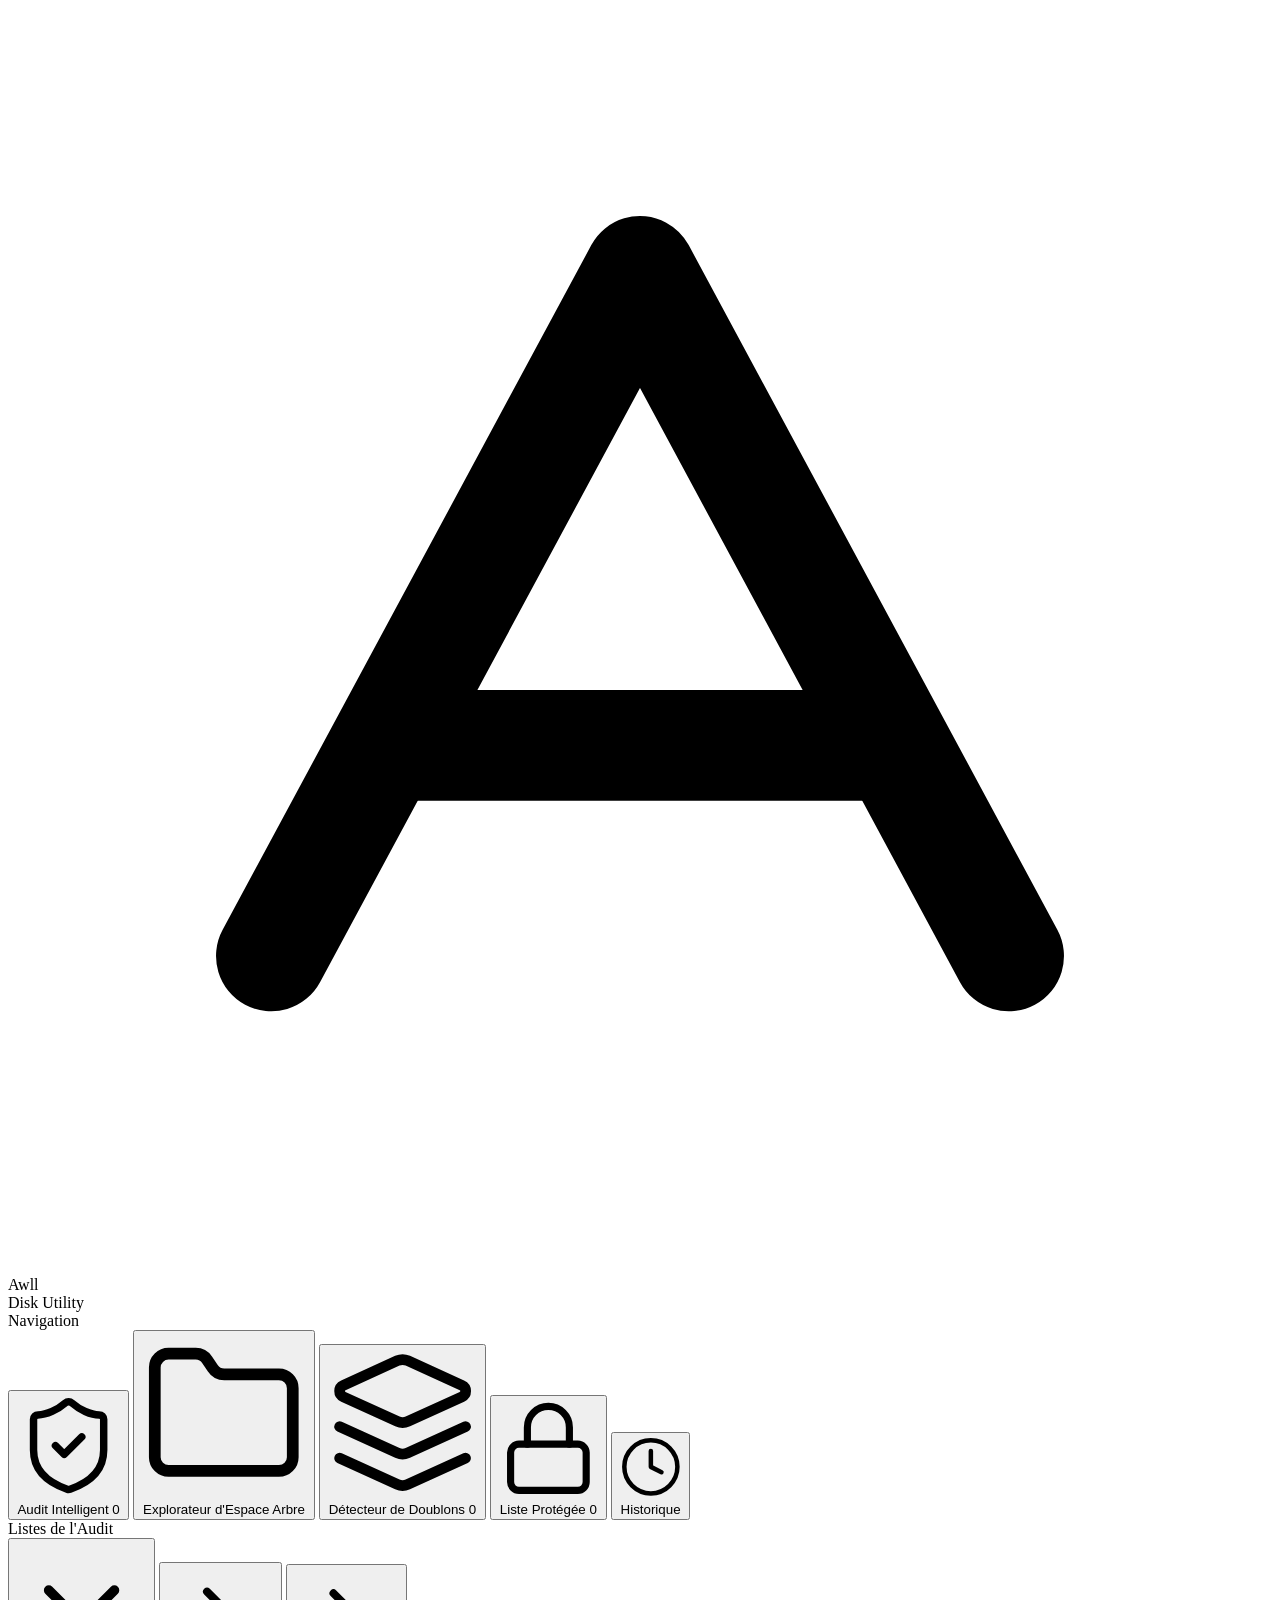
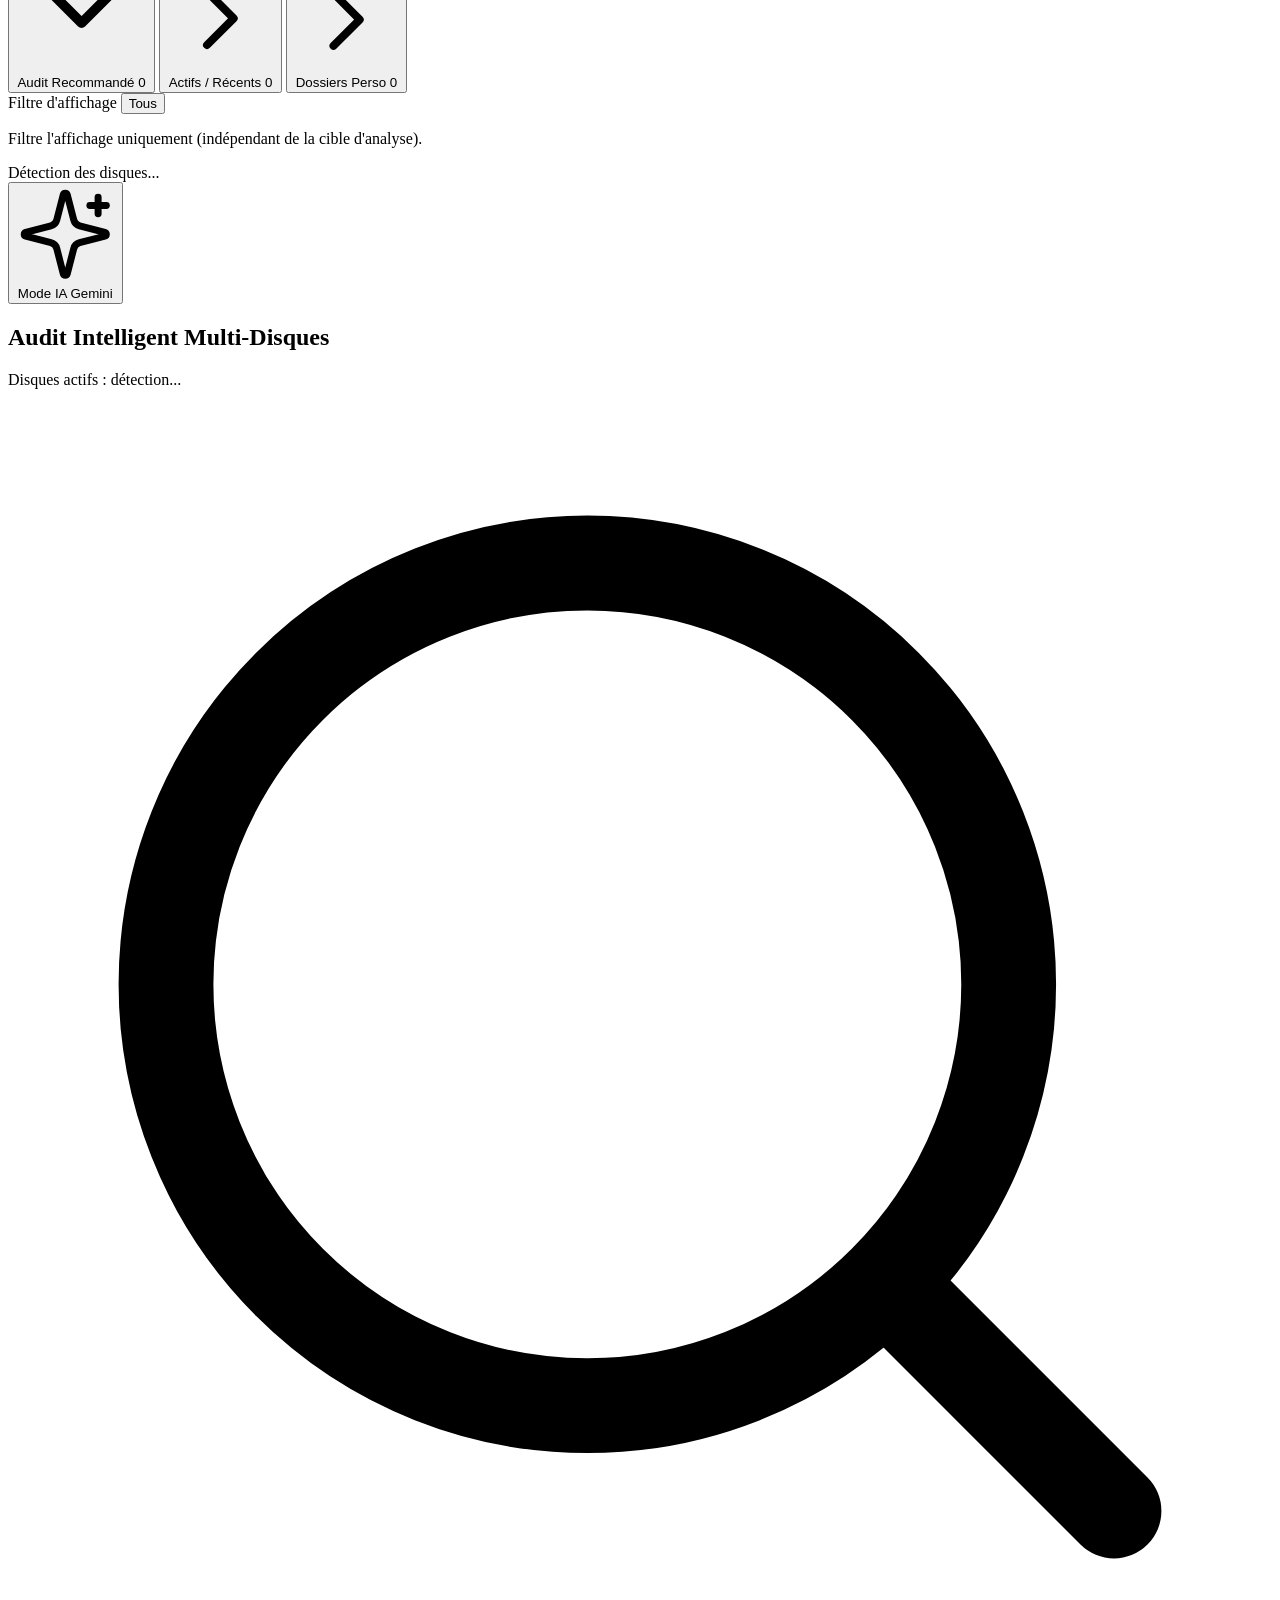
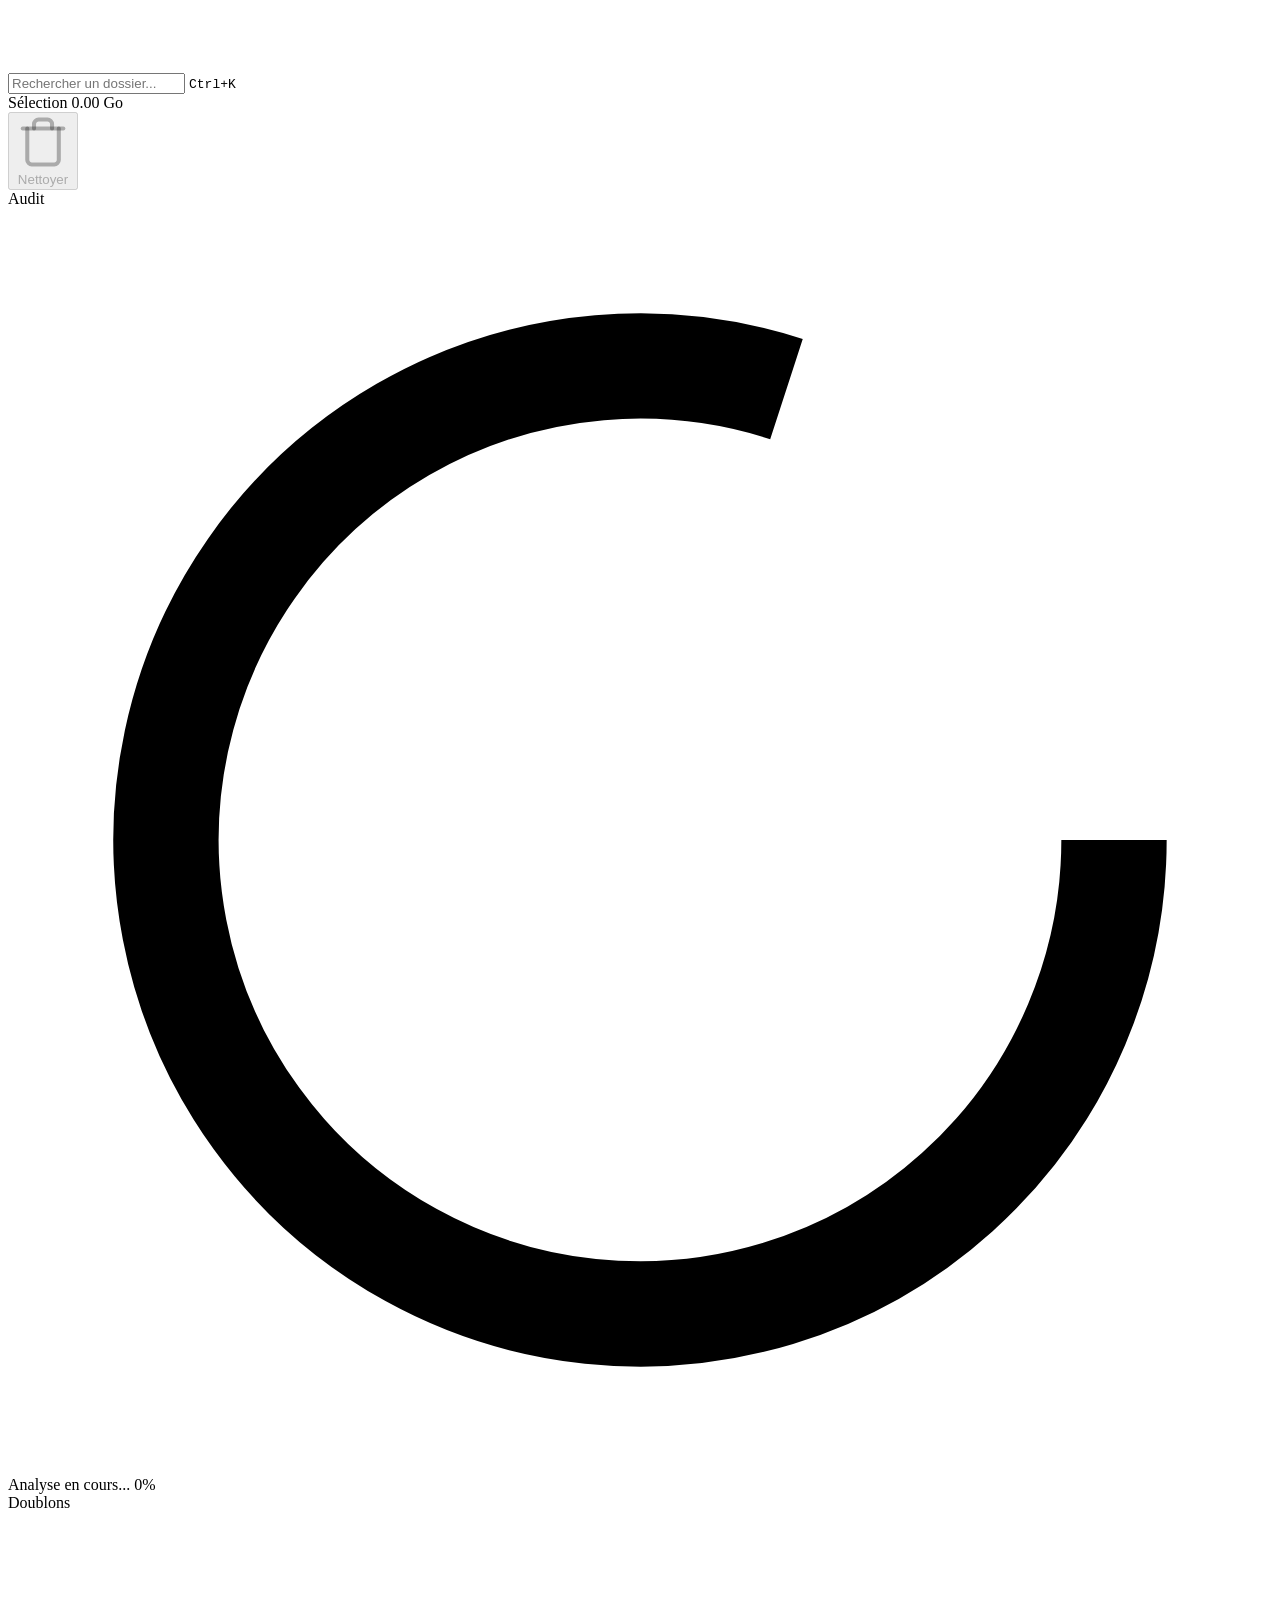
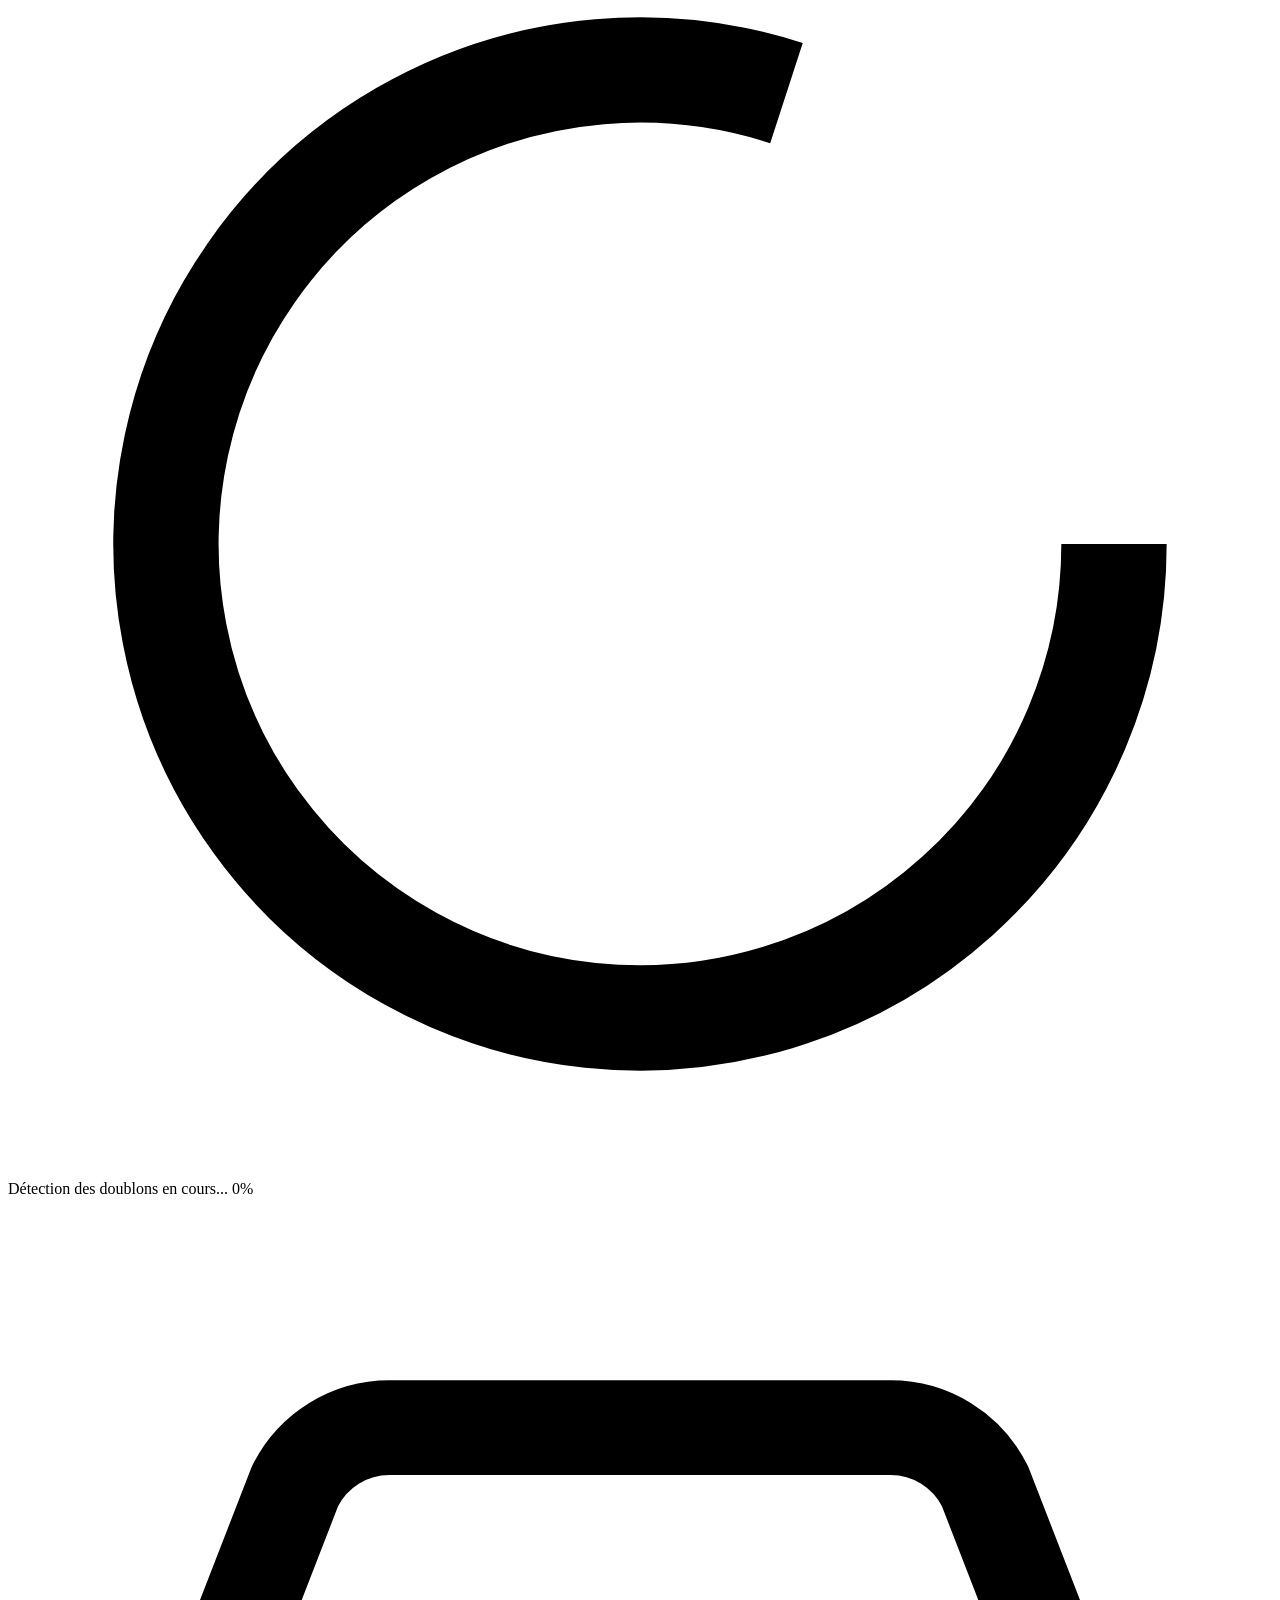
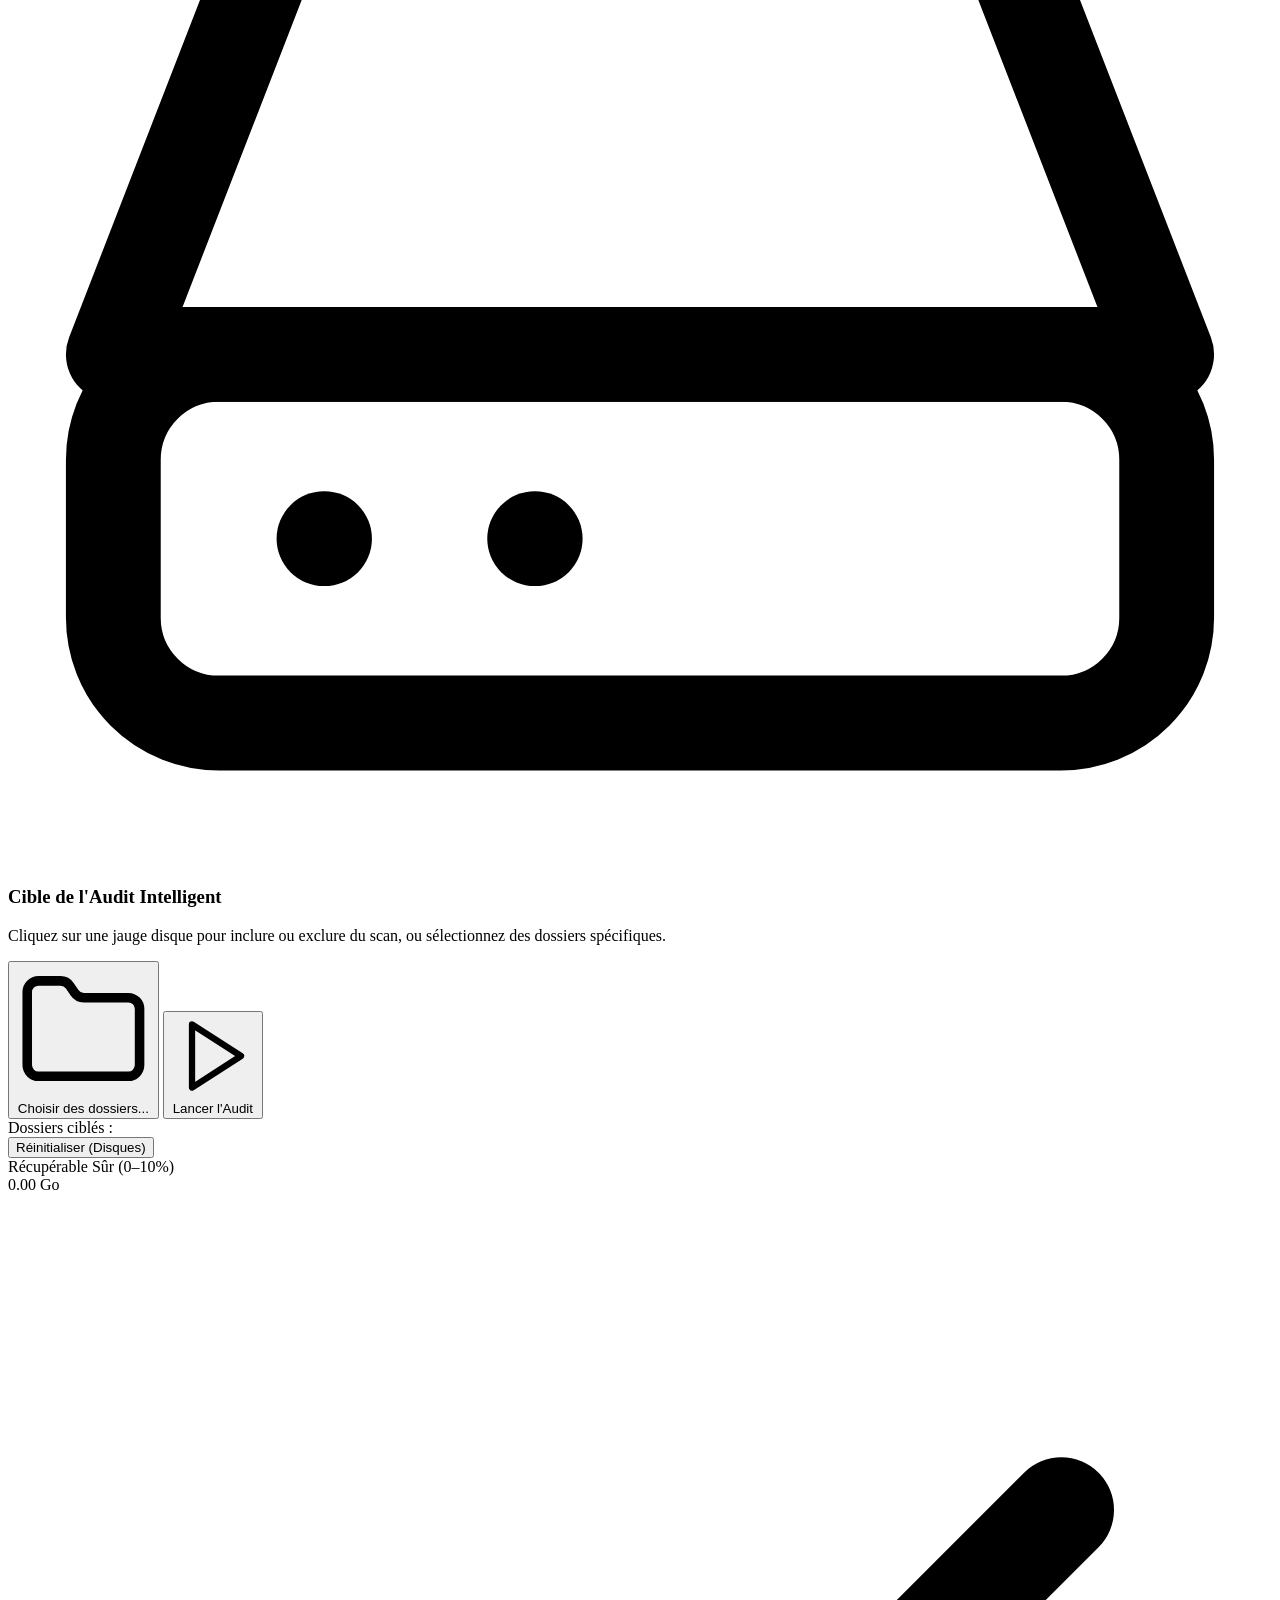
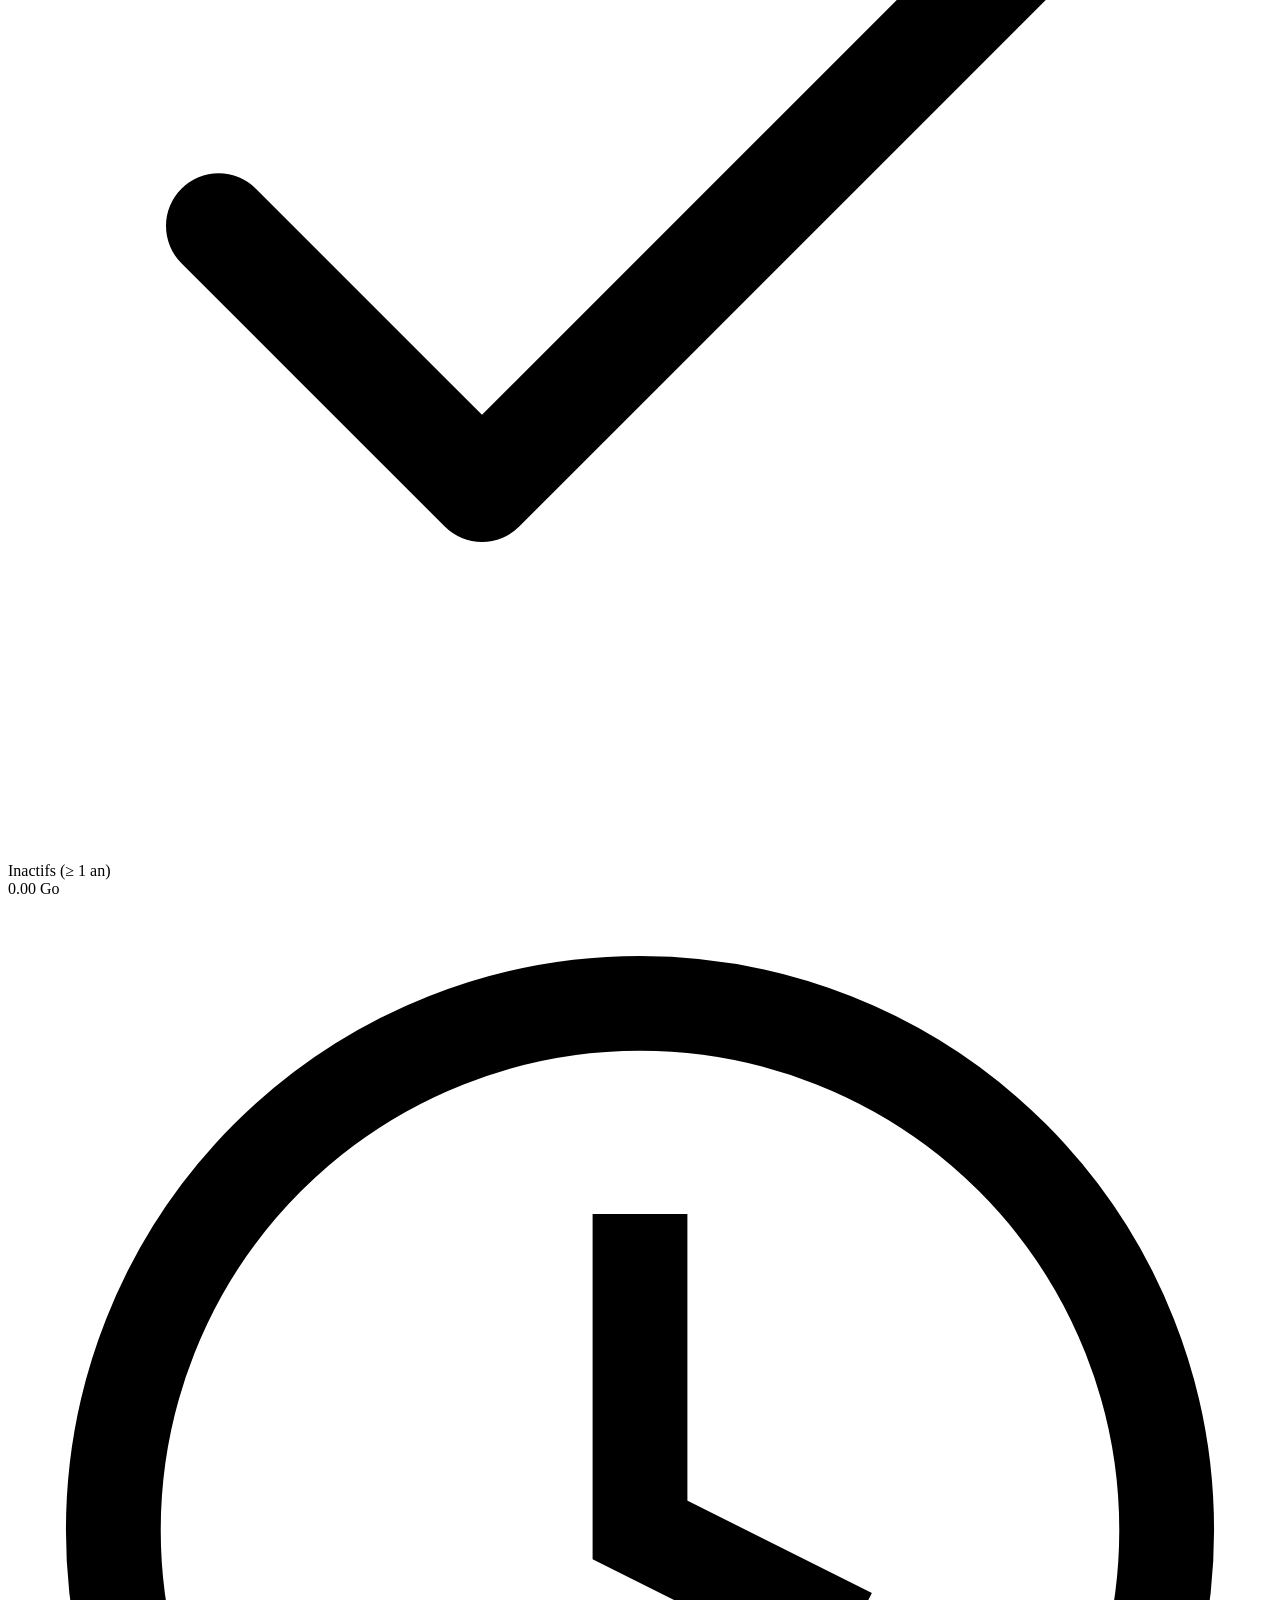
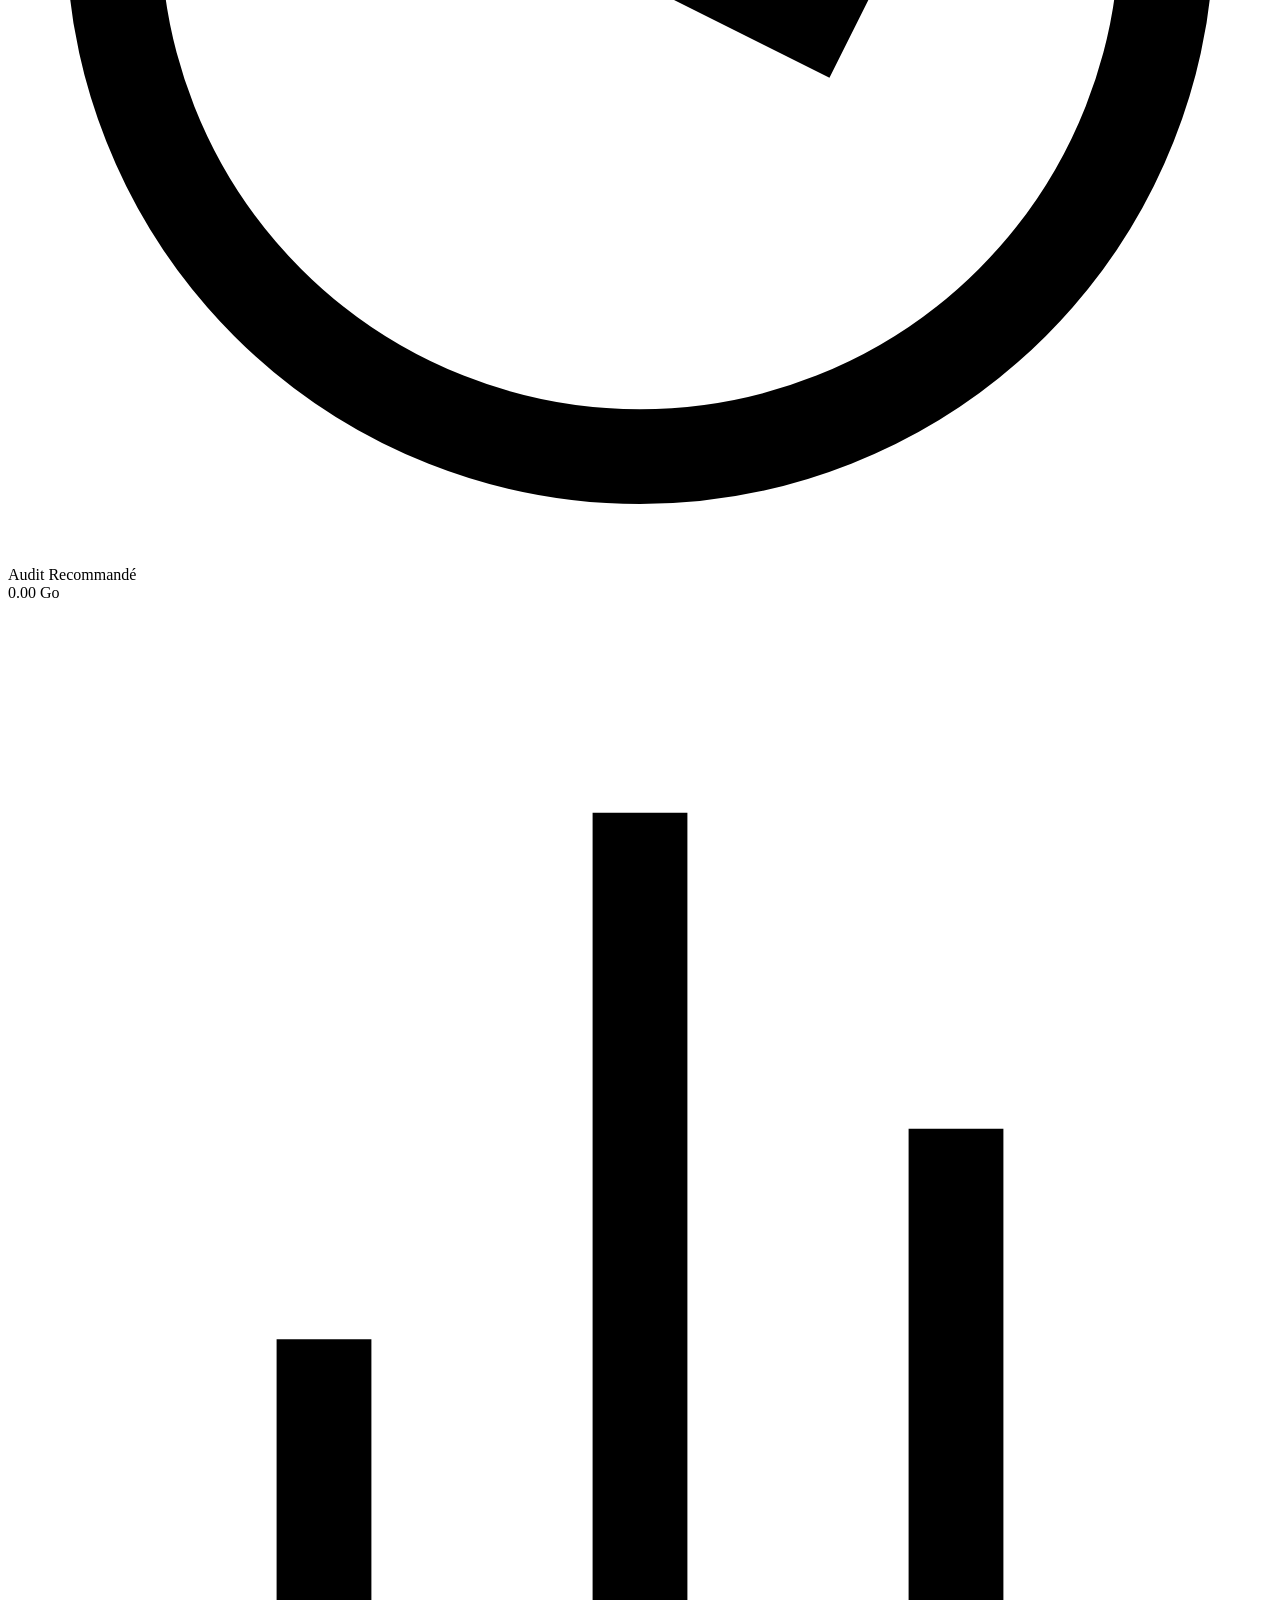
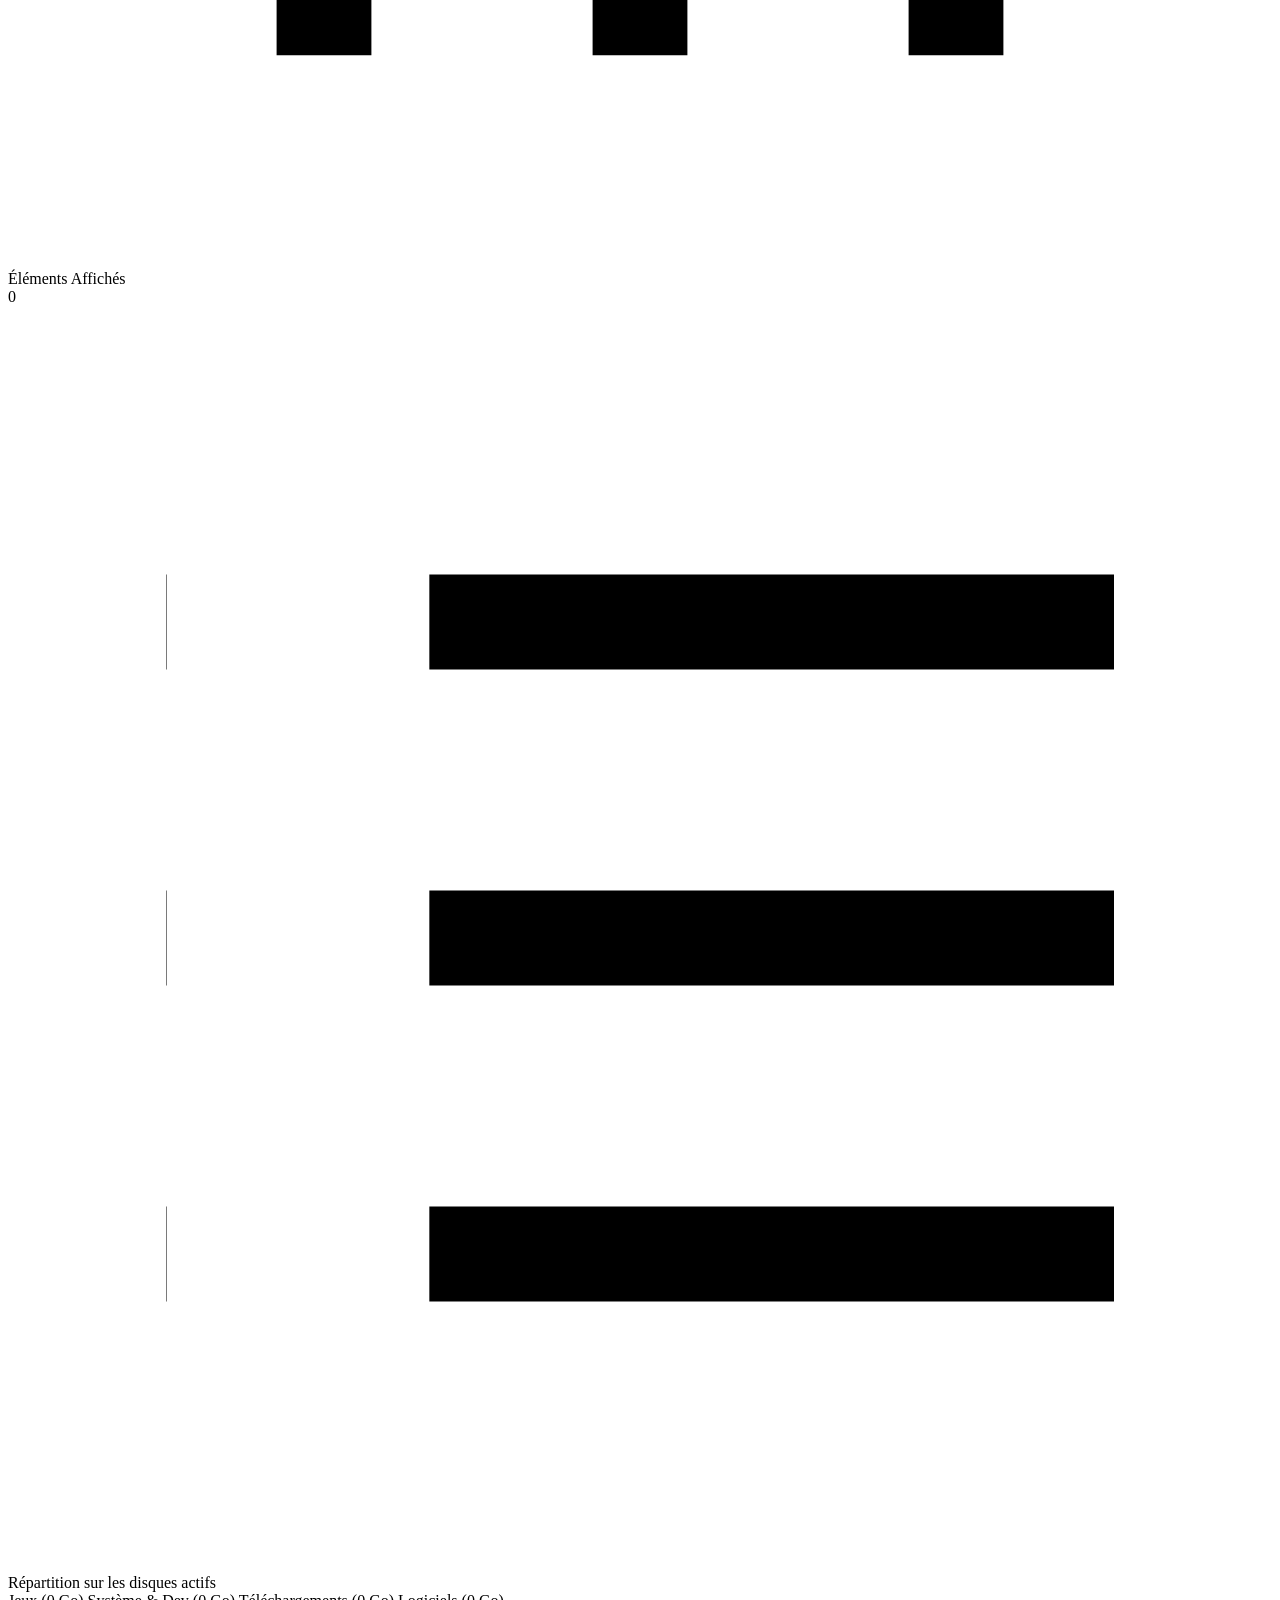
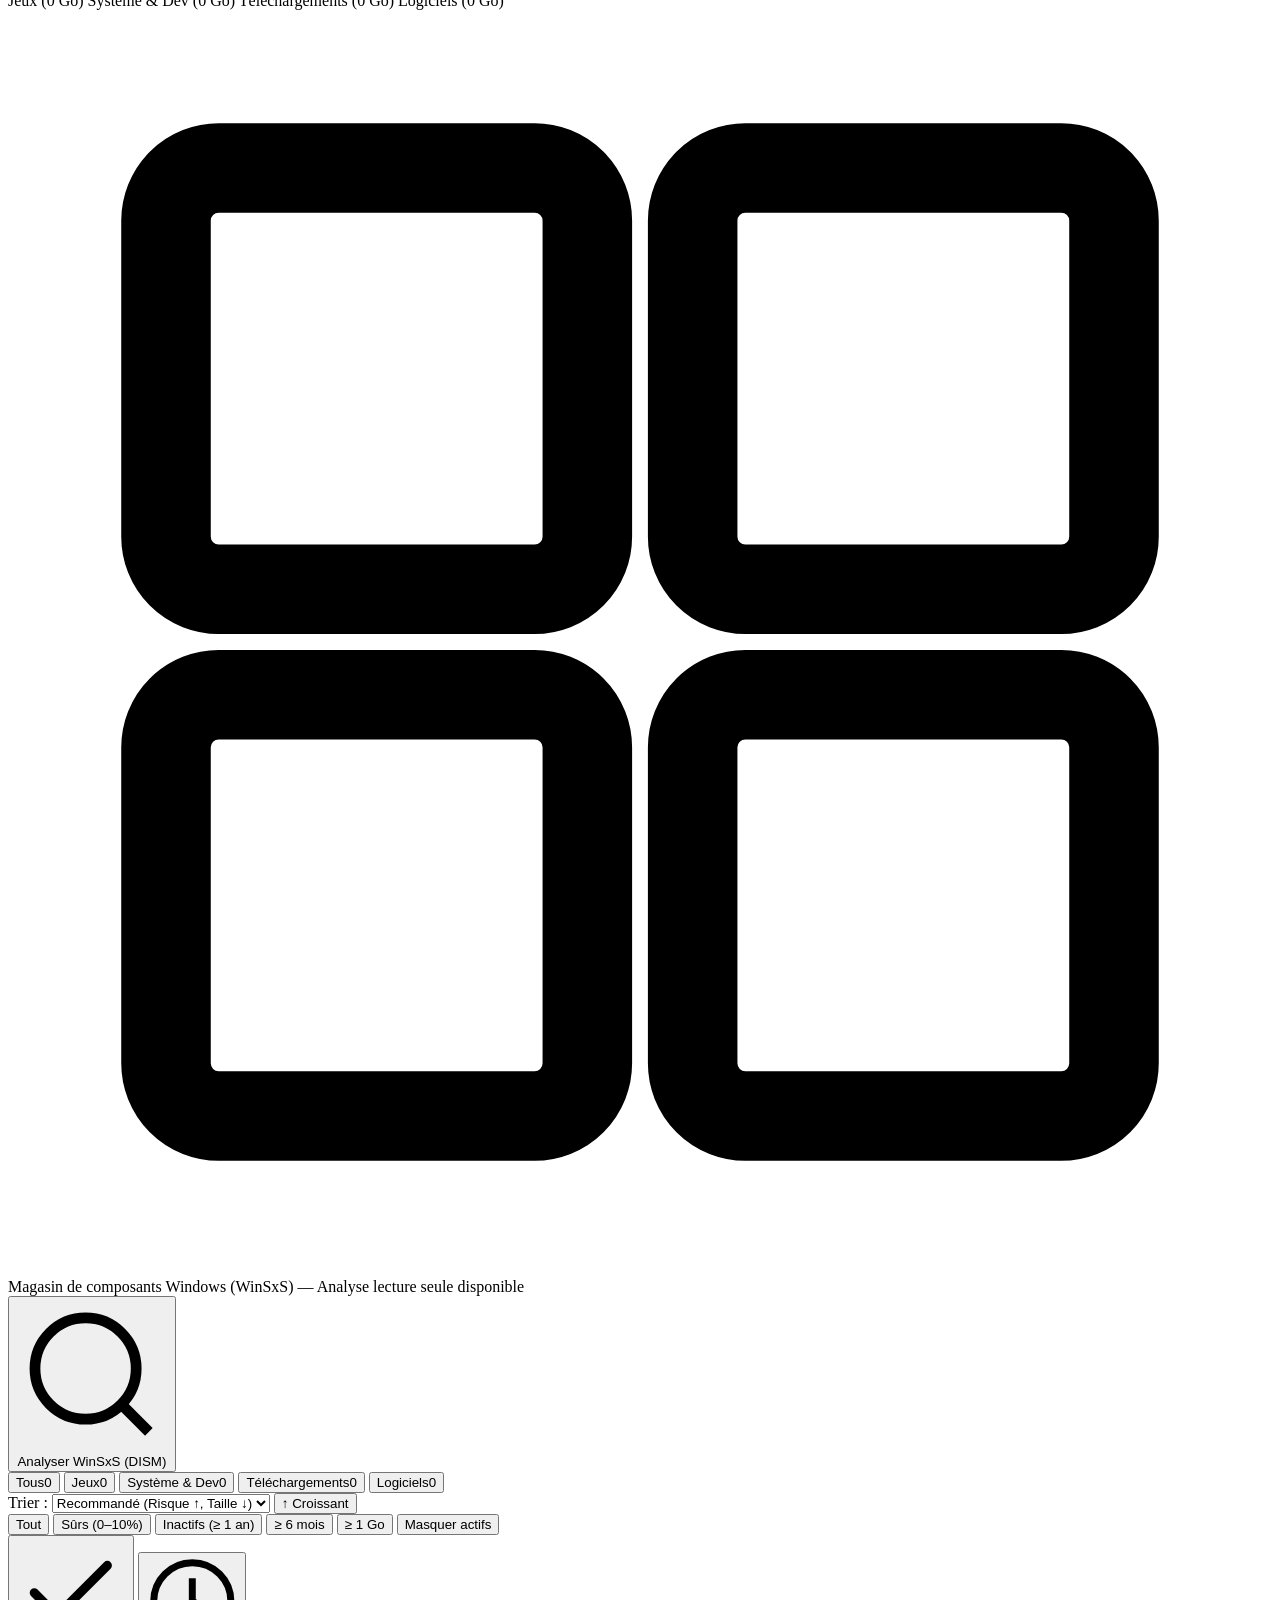
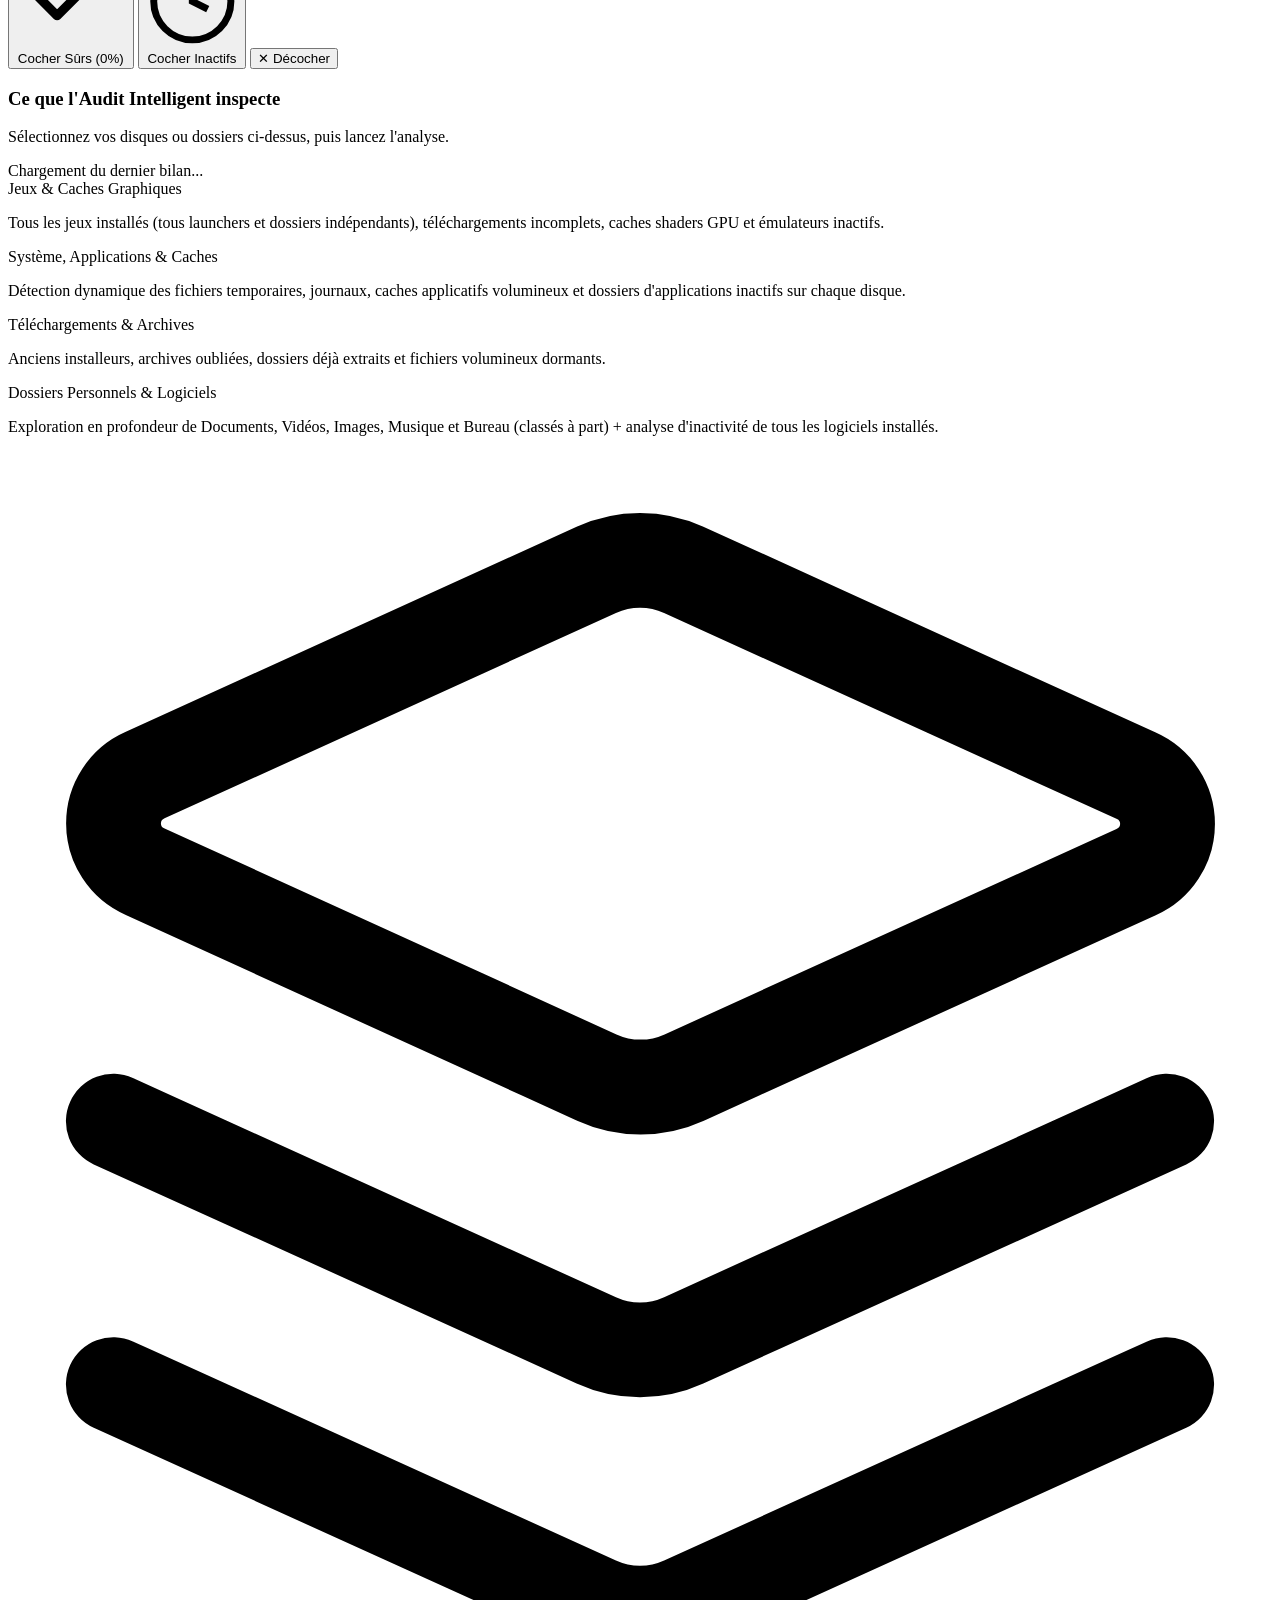
<file: Awll/index.html>
<!DOCTYPE html>
<html lang="fr">
<head>
  <meta charset="UTF-8" />
  <meta name="viewport" content="width=device-width, initial-scale=1.0" />
  <title>Awll Disk Utility</title>
  <script src="https://cleaner.app/tailwindcss.min.js"></script>
  <link rel="stylesheet" href="https://cleaner.app/styles.css?v=20261125" />
</head>
<body id="app-body" class="theme-atelier-suisse h-screen flex overflow-hidden">

  <!-- ================= LEFT SIDEBAR ================= -->
  <aside class="app-sidebar w-64 shrink-0 flex flex-col justify-between z-20">
    <div class="flex flex-col flex-1 min-h-0 overflow-y-auto p-4 space-y-5">
      <!-- Brand + Single-Click Theme Toggle -->
      <div class="flex items-center justify-between gap-2 px-0.5">
        <div class="flex items-center gap-2.5 min-w-0">
          <div class="w-8 h-8 rounded-xl flex items-center justify-center shrink-0 spring" style="background: var(--app-accent); color: var(--app-accent-fg); box-shadow: inset 0 1px 0 rgba(255,255,255,0.22);">
            <svg class="w-4 h-4" fill="none" stroke="currentColor" stroke-width="2.1" stroke-linecap="round" stroke-linejoin="round" viewBox="0 0 24 24">
              <path d="M5 18L12 5l7 13" />
              <line x1="7.5" y1="14" x2="16.5" y2="14" />
            </svg>
          </div>
          <div class="min-w-0">
            <div class="text-sm font-bold tracking-tight leading-tight truncate" style="color: var(--app-text);">Awll</div>
            <div class="text-[10px] font-mono uppercase tracking-wider truncate" style="color: var(--app-muted);">Disk Utility</div>
          </div>
        </div>
        <div id="sidebar-theme-toggle" class="shrink-0"></div>
      </div>

      <!-- Primary Navigation -->
      <nav class="space-y-1">
        <div class="px-2 pb-1 text-[10px] font-semibold uppercase tracking-wider" style="color: var(--app-muted);">Navigation</div>

        <button onclick="switchView('audit')" id="nav-audit" class="nav-item active w-full flex items-center justify-between px-3 py-2 rounded-xl text-xs font-medium">
          <span class="flex items-center gap-2.5">
            <svg class="w-4 h-4 shrink-0" fill="none" stroke="currentColor" stroke-width="1.7" stroke-linecap="round" stroke-linejoin="round" viewBox="0 0 24 24">
              <path d="M20 13c0 5-3.5 7.5-7.66 8.95a1 1 0 0 1-.67-.01C7.5 20.5 4 18 4 13V6a1 1 0 0 1 1-1c2 0 4.5-1.2 6.24-2.72a1.17 1.17 0 0 1 1.52 0C14.51 3.81 17 5 19 5a1 1 0 0 1 1 1z"/>
              <path d="m9 12 2 2 4-4"/>
            </svg>
            <span>Audit Intelligent</span>
          </span>
          <span class="flex items-center gap-1.5">
            <span id="nav-dot-audit" class="nav-unseen-dot hidden"></span>
            <span id="nav-count-audit" class="nav-count-badge text-[10px] font-mono px-1.5 py-0.5 rounded-md tabular-nums" style="background: var(--app-surface-2); color: var(--app-text);">0</span>
          </span>
        </button>

        <button onclick="switchView('explorer')" id="nav-explorer" class="nav-item w-full flex items-center justify-between px-3 py-2 rounded-xl text-xs font-medium">
          <span class="flex items-center gap-2.5">
            <svg class="w-4 h-4 shrink-0" fill="none" stroke="currentColor" stroke-width="1.7" stroke-linecap="round" stroke-linejoin="round" viewBox="0 0 24 24">
              <path d="M4 20h16a2 2 0 0 0 2-2V8a2 2 0 0 0-2-2h-7.93a2 2 0 0 1-1.66-.9l-.82-1.2A2 2 0 0 0 7.93 3H4a2 2 0 0 0-2 2v13c0 1.1.9 2 2 2Z"/>
            </svg>
            <span>Explorateur d'Espace</span>
          </span>
          <span class="text-[10px] font-mono px-1.5 py-0.5 rounded" style="background: var(--app-surface-2); color: var(--app-muted);">Arbre</span>
        </button>

        <button onclick="switchView('duplicates')" id="nav-duplicates" class="nav-item w-full flex items-center justify-between px-3 py-2 rounded-xl text-xs font-medium">
          <span class="flex items-center gap-2.5">
            <svg class="w-4 h-4 shrink-0" fill="none" stroke="currentColor" stroke-width="1.7" stroke-linecap="round" stroke-linejoin="round" viewBox="0 0 24 24">
              <path d="m12.83 2.18a2 2 0 0 0-1.66 0L2.6 6.08a1 1 0 0 0 0 1.83l8.58 3.91a2 2 0 0 0 1.66 0l8.58-3.9a1 1 0 0 0 0-1.83Z"/>
              <path d="m22 17.65-9.17 4.16a2 2 0 0 1-1.66 0L2 17.65"/>
              <path d="m22 12.65-9.17 4.16a2 2 0 0 1-1.66 0L2 12.65"/>
            </svg>
            <span>Détecteur de Doublons</span>
          </span>
          <span class="flex items-center gap-1.5">
            <span id="nav-dot-duplicates" class="nav-unseen-dot hidden"></span>
            <span id="nav-count-duplicates" class="nav-count-badge text-[10px] font-mono px-1.5 py-0.5 rounded-md tabular-nums" style="background: var(--app-surface-2); color: var(--app-text);">0</span>
          </span>
        </button>

        <button onclick="switchView('protected')" id="nav-protected" class="nav-item w-full flex items-center justify-between px-3 py-2 rounded-xl text-xs font-medium">
          <span class="flex items-center gap-2.5">
            <svg class="w-4 h-4 shrink-0" fill="none" stroke="currentColor" stroke-width="1.7" stroke-linecap="round" stroke-linejoin="round" viewBox="0 0 24 24">
              <rect width="18" height="11" x="3" y="11" rx="2" ry="2"/>
              <path d="M7 11V7a5 5 0 0 1 10 0v4"/>
            </svg>
            <span>Liste Protégée</span>
          </span>
          <span id="nav-count-protected" class="text-[10px] font-mono px-1.5 py-0.5 rounded-md tabular-nums" style="background: var(--app-surface-2); color: var(--app-text);">0</span>
        </button>

        <button onclick="switchView('history')" id="nav-history" class="nav-item w-full flex items-center justify-between px-3 py-2 rounded-xl text-xs font-medium">
          <span class="flex items-center gap-2.5">
            <svg class="w-4 h-4 shrink-0" fill="none" stroke="currentColor" stroke-width="1.7" stroke-linecap="round" stroke-linejoin="round" viewBox="0 0 24 24">
              <circle cx="12" cy="12" r="10"/>
              <polyline points="12 6 12 12 16 14"/>
            </svg>
            <span>Historique</span>
          </span>
        </button>
      </nav>

      <!-- Audit Sections Quick Toggles -->
      <div id="sidebar-audit-sections" class="hidden space-y-1.5 pt-3" style="border-top: 1px solid var(--app-border);">
        <div class="px-1 text-[10px] font-semibold uppercase tracking-wider" style="color: var(--app-muted);">Listes de l'Audit</div>
        <button onclick="toggleMainSection()" id="btn-side-main" class="side-section-btn is-open w-full flex items-center justify-between px-2.5 py-2 rounded-xl text-xs">
          <span class="flex items-center gap-2">
            <span id="side-main-arrow" class="inline-flex items-center"><svg class="w-3 h-3" fill="none" stroke="currentColor" stroke-width="1.8" stroke-linecap="round" stroke-linejoin="round" viewBox="0 0 24 24"><path d="m6 9 6 6 6-6"/></svg></span>
            <span>Audit Recommandé</span>
          </span>
          <span id="side-main-count" class="text-[10px] font-mono px-1.5 py-0.5 rounded tabular-nums" style="background: var(--app-surface-2);">0</span>
        </button>
        <button onclick="toggleExtraSection()" id="btn-side-extra" class="side-section-btn w-full flex items-center justify-between px-2.5 py-2 rounded-xl text-xs">
          <span class="flex items-center gap-2">
            <span id="side-extra-arrow" class="inline-flex items-center"><svg class="w-3 h-3" fill="none" stroke="currentColor" stroke-width="1.8" stroke-linecap="round" stroke-linejoin="round" viewBox="0 0 24 24"><path d="m9 18 6-6-6-6"/></svg></span>
            <span>Actifs / Récents</span>
          </span>
          <span id="side-extra-count" class="text-[10px] font-mono px-1.5 py-0.5 rounded tabular-nums" style="background: var(--app-surface-2);">0</span>
        </button>
        <button onclick="togglePersonalSection()" id="btn-side-personal" class="side-section-btn w-full flex items-center justify-between px-2.5 py-2 rounded-xl text-xs">
          <span class="flex items-center gap-2">
            <span id="side-personal-arrow" class="inline-flex items-center"><svg class="w-3 h-3" fill="none" stroke="currentColor" stroke-width="1.8" stroke-linecap="round" stroke-linejoin="round" viewBox="0 0 24 24"><path d="m9 18 6-6-6-6"/></svg></span>
            <span>Dossiers Perso</span>
          </span>
          <span id="side-personal-count" class="text-[10px] font-mono px-1.5 py-0.5 rounded tabular-nums" style="background: var(--app-surface-2);">0</span>
        </button>
      </div>

      <!-- Multi-Drive Display Filter -->
      <div class="space-y-2 pt-3" style="border-top: 1px solid var(--app-border);">
        <div class="flex items-center justify-between px-1">
          <span class="text-[10px] font-semibold uppercase tracking-wider" style="color: var(--app-muted);">Filtre d'affichage</span>
          <button onclick="selectAllDrives()" class="text-[11px] font-semibold hover:underline" style="color: var(--app-accent);">Tous</button>
        </div>
        <p class="text-[10px] px-1 leading-snug" style="color: var(--app-muted);">Filtre l'affichage uniquement (indépendant de la cible d'analyse).</p>
        <div id="sidebar-drives" class="space-y-2">
          <div class="p-3 text-center text-[11px]" style="color: var(--app-muted);">Détection des disques...</div>
        </div>
      </div>
    </div>

    <!-- Sidebar Footer: AI Settings -->
    <div class="p-3.5" style="border-top: 1px solid var(--app-border); background: var(--app-sidebar);">
      <button id="btn-ai-header" onclick="openAiSettingsModal()" class="surface-card w-full flex items-center justify-between px-3 py-2.5 rounded-xl spring">
        <span class="flex items-center gap-2 text-xs font-medium" style="color: var(--app-text);">
          <svg class="w-3.5 h-3.5 shrink-0" style="color: var(--app-accent);" fill="none" stroke="currentColor" stroke-width="1.7" stroke-linecap="round" stroke-linejoin="round" viewBox="0 0 24 24">
            <path d="M9.937 15.5A2 2 0 0 0 8.5 14.063l-6.135-1.582a.5.5 0 0 1 0-.962L8.5 9.936A2 2 0 0 0 9.937 8.5l1.582-6.135a.5.5 0 0 1 .963 0L14.063 8.5A2 2 0 0 0 15.5 9.937l6.135 1.581a.5.5 0 0 1 0 .964L15.5 14.063a2 2 0 0 0-1.437 1.437l-1.582 6.135a.5.5 0 0 1-.963 0z"/>
            <path d="M20 3v4"/><path d="M22 5h-4"/>
          </svg>
          <span id="ai-header-label">Mode IA Gemini</span>
        </span>
        <span id="ai-header-indicator" class="w-2 h-2 rounded-full" style="background: var(--app-muted);"></span>
      </button>
    </div>
  </aside>

  <!-- ================= MAIN CONTENT SHELL ================= -->
  <div class="flex-1 flex flex-col min-w-0 overflow-hidden" style="background: var(--app-bg);">

    <!-- TOP BAR -->
    <header class="app-topbar h-16 shrink-0 px-6 flex items-center justify-between gap-4">
      <div class="min-w-0">
        <h2 id="view-title" class="text-sm font-bold tracking-tight truncate" style="color: var(--app-text);">Audit Intelligent Multi-Disques</h2>
        <p id="view-subtitle" class="text-[11px] truncate" style="color: var(--app-muted);">Disques actifs : détection...</p>
      </div>

      <div class="flex items-center gap-2.5 shrink-0">
        <!-- Global Search (shown in Audit) -->
        <div id="topbar-search-wrap" class="relative w-60 hidden md:block">
          <svg class="w-3.5 h-3.5 absolute left-2.5 top-2.5 pointer-events-none" style="color: var(--app-muted);" fill="none" stroke="currentColor" stroke-width="1.8" stroke-linecap="round" stroke-linejoin="round" viewBox="0 0 24 24">
            <circle cx="11" cy="11" r="8"/><path d="m21 21-4.3-4.3"/>
          </svg>
          <input type="text" id="search-input" oninput="renderItems()" placeholder="Rechercher un dossier..." class="input-field w-full rounded-lg pl-8 pr-14 py-1.5 text-xs" />
          <kbd class="absolute right-2 top-1.5 px-1.5 py-0.5 rounded text-[10px] font-mono pointer-events-none" style="background: var(--app-surface-2); border: 1px solid var(--app-border); color: var(--app-muted);">Ctrl+K</kbd>
        </div>

        <div class="px-3 py-1.5 rounded-lg flex items-center gap-2" style="background: var(--app-bg); border: 1px solid var(--app-border);">
          <span class="text-[11px]" style="color: var(--app-muted);">Sélection</span>
          <span id="live-selected-gb" class="font-mono font-bold text-xs tabular-nums" style="color: var(--app-text);">0.00 Go</span>
        </div>

        <button id="btn-clean" onclick="openCleanModal()" disabled class="btn-primary px-3.5 py-2 rounded-lg font-semibold text-xs flex items-center gap-1.5">
          <svg class="w-3.5 h-3.5 shrink-0" fill="none" stroke="currentColor" stroke-width="1.8" stroke-linecap="round" stroke-linejoin="round" viewBox="0 0 24 24">
            <path d="M3 6h18"/><path d="M19 6v14c0 1-1 2-2 2H7c-1 0-2-1-2-2V6"/><path d="M8 6V4c0-1 1-2 2-2h4c1 0 2 1 2 2v2"/>
          </svg>
          <span>Nettoyer</span>
        </button>
      </div>
    </header>

    <!-- SCROLLABLE WORKSPACE -->
    <main class="flex-1 overflow-y-auto p-6 space-y-5">

      <!-- Audit Progress Banner (Dual Bar 1) -->
      <div id="progress-banner" class="hidden relative overflow-hidden p-3.5 rounded-xl surface-card space-y-2" style="border-color: var(--app-accent);">
        <div class="beam-sweep pointer-events-none absolute inset-y-0 w-1/3 opacity-15" style="background: linear-gradient(90deg, transparent, var(--app-accent), transparent);"></div>
        <div class="relative flex items-center justify-between gap-3 text-xs font-medium" style="color: var(--app-text);">
          <span id="progress-text" class="flex items-center gap-2 min-w-0">
            <span class="progress-tag progress-tag-audit">Audit</span>
            <svg class="icon-spin h-4 w-4 shrink-0" style="color: var(--app-accent);" fill="none" stroke="currentColor" stroke-width="2" viewBox="0 0 24 24"><path d="M21 12a9 9 0 1 1-6.219-8.56"/></svg>
            <span class="truncate">Analyse en cours...</span>
          </span>
          <span id="progress-pct" class="font-mono font-bold tabular-nums shrink-0" style="color: var(--app-accent);">0%</span>
        </div>
        <div class="relative w-full rounded-full h-1.5 overflow-hidden" style="background: var(--app-ring-track);">
          <div id="progress-bar" class="h-1.5 rounded-full spring" style="width: 0%; background: var(--app-accent);"></div>
        </div>
      </div>

      <!-- Duplicates Progress Banner (Dual Bar 2) -->
      <div id="progress-banner-dup" class="hidden relative overflow-hidden p-3.5 rounded-xl surface-card space-y-2" style="border-color: var(--app-warn);">
        <div class="beam-sweep pointer-events-none absolute inset-y-0 w-1/3 opacity-15" style="background: linear-gradient(90deg, transparent, var(--app-warn), transparent);"></div>
        <div class="relative flex items-center justify-between gap-3 text-xs font-medium" style="color: var(--app-text);">
          <span id="progress-text-dup" class="flex items-center gap-2 min-w-0">
            <span class="progress-tag progress-tag-dup">Doublons</span>
            <svg class="icon-spin h-4 w-4 shrink-0" style="color: var(--app-warn);" fill="none" stroke="currentColor" stroke-width="2" viewBox="0 0 24 24"><path d="M21 12a9 9 0 1 1-6.219-8.56"/></svg>
            <span class="truncate">Détection des doublons en cours...</span>
          </span>
          <span id="progress-pct-dup" class="font-mono font-bold tabular-nums shrink-0" style="color: var(--app-warn);">0%</span>
        </div>
        <div class="relative w-full rounded-full h-1.5 overflow-hidden" style="background: var(--app-ring-track);">
          <div id="progress-bar-dup" class="h-1.5 rounded-full spring" style="width: 0%; background: var(--app-warn);"></div>
        </div>
      </div>

      <!-- ==================== VIEW 1: AUDIT INTELLIGENT ==================== -->
      <section id="view-audit" class="space-y-4">
        <!-- Bento Disk Gauges + Audit Target Launch Card -->
        <div class="surface-card rounded-2xl p-4 space-y-3.5">
          <div class="flex flex-wrap items-center justify-between gap-3">
            <div class="space-y-0.5">
              <h3 class="text-sm font-bold flex items-center gap-2" style="color: var(--app-text);">
                <svg class="w-4 h-4 shrink-0" style="color: var(--app-accent);" fill="none" stroke="currentColor" stroke-width="1.8" stroke-linecap="round" stroke-linejoin="round" viewBox="0 0 24 24">
                  <rect x="2" y="14" width="20" height="7" rx="2"/><path d="M5.45 5.11 2 14h20l-3.45-8.89A2 2 0 0 0 16.76 4H7.24a2 2 0 0 0-1.79 1.11z"/><line x1="6" y1="17.5" x2="6.01" y2="17.5"/><line x1="10" y1="17.5" x2="10.01" y2="17.5"/>
                </svg>
                <span>Cible de l'Audit Intelligent</span>
              </h3>
              <p class="text-[11px]" style="color: var(--app-muted);">Cliquez sur une jauge disque pour inclure ou exclure du scan, ou sélectionnez des dossiers spécifiques.</p>
            </div>
            <div class="flex flex-wrap items-center gap-2">
              <button id="btn-audit-pick-folders" onclick="pickFolders('audit')" class="btn-secondary px-3 py-2 rounded-lg text-xs font-medium flex items-center gap-1.5">
                <svg class="w-3.5 h-3.5 shrink-0" fill="none" stroke="currentColor" stroke-width="1.7" stroke-linecap="round" stroke-linejoin="round" viewBox="0 0 24 24">
                  <path d="M4 20h16a2 2 0 0 0 2-2V8a2 2 0 0 0-2-2h-7.93a2 2 0 0 1-1.66-.9l-.82-1.2A2 2 0 0 0 7.93 3H4a2 2 0 0 0-2 2v13c0 1.1.9 2 2 2Z"/>
                </svg>
                <span>Choisir des dossiers...</span>
              </button>
              <button id="btn-audit-launch" onclick="startAudit()" class="btn-primary px-4 py-2 rounded-lg text-xs font-semibold flex items-center gap-1.5">
                <svg class="w-3.5 h-3.5 shrink-0" fill="none" stroke="currentColor" stroke-width="1.8" stroke-linecap="round" stroke-linejoin="round" viewBox="0 0 24 24">
                  <polygon points="6 3 20 12 6 21 6 3"/>
                </svg>
                <span>Lancer l'Audit</span>
              </button>
            </div>
          </div>

          <div id="audit-scan-drives-wrap" class="pt-3" style="border-top: 1px solid var(--app-border);">
            <div id="audit-scan-drives" class="grid grid-cols-1 sm:grid-cols-2 lg:grid-cols-4 gap-2.5"></div>
          </div>

          <div id="audit-custom-folders-wrap" class="hidden flex-wrap items-center gap-2 pt-2.5 text-[11px]" style="border-top: 1px solid var(--app-border);">
            <span style="color: var(--app-muted);">Dossiers ciblés :</span>
            <div id="audit-custom-folders" class="flex flex-wrap items-center gap-1.5"></div>
            <button onclick="clearCustomFolders('audit')" class="hover:underline font-medium ml-1" style="color: var(--app-danger);">Réinitialiser (Disques)</button>
          </div>
        </div>

        <!-- KPI & Distribution Strip -->
        <div id="analytics-bar" class="hidden space-y-3">
          <div class="grid grid-cols-2 lg:grid-cols-4 gap-3">
            <div class="surface-card rounded-xl p-3.5 flex items-center justify-between">
              <div>
                <div class="text-[11px]" style="color: var(--app-muted);">Récupérable Sûr (0–10%)</div>
                <div id="kpi-safe-gb" class="text-lg font-bold font-mono tabular-nums mt-0.5" style="color: var(--app-safe);">0.00 Go</div>
              </div>
              <div class="w-9 h-9 rounded-xl flex items-center justify-center" style="background: var(--app-safe-soft); color: var(--app-safe);">
                <svg class="w-4 h-4" fill="none" stroke="currentColor" stroke-width="2" viewBox="0 0 24 24"><path stroke-linecap="round" stroke-linejoin="round" d="M20 6 9 17l-5-5"/></svg>
              </div>
            </div>
            <div class="surface-card rounded-xl p-3.5 flex items-center justify-between">
              <div>
                <div class="text-[11px]" style="color: var(--app-muted);">Inactifs (&ge; 1 an)</div>
                <div id="kpi-old-gb" class="text-lg font-bold font-mono tabular-nums mt-0.5" style="color: var(--app-warn);">0.00 Go</div>
              </div>
              <div class="w-9 h-9 rounded-xl flex items-center justify-center" style="background: var(--app-warn-soft); color: var(--app-warn);">
                <svg class="w-4 h-4" fill="none" stroke="currentColor" stroke-width="1.8" viewBox="0 0 24 24"><circle cx="12" cy="12" r="10"/><polyline points="12 6 12 12 16 14"/></svg>
              </div>
            </div>
            <div class="surface-card rounded-xl p-3.5 flex items-center justify-between">
              <div>
                <div class="text-[11px]" style="color: var(--app-muted);">Audit Recommandé</div>
                <div id="kpi-rec-gb" class="text-lg font-bold font-mono tabular-nums mt-0.5" style="color: var(--app-accent);">0.00 Go</div>
              </div>
              <div class="w-9 h-9 rounded-xl flex items-center justify-center" style="background: var(--app-accent-soft); color: var(--app-accent);">
                <svg class="w-4 h-4" fill="none" stroke="currentColor" stroke-width="1.8" viewBox="0 0 24 24"><line x1="18" y1="20" x2="18" y2="10"/><line x1="12" y1="20" x2="12" y2="4"/><line x1="6" y1="20" x2="6" y2="14"/></svg>
              </div>
            </div>
            <div class="surface-card rounded-xl p-3.5 flex items-center justify-between">
              <div>
                <div class="text-[11px]" style="color: var(--app-muted);">Éléments Affichés</div>
                <div id="kpi-visible-count" class="text-lg font-bold font-mono tabular-nums mt-0.5" style="color: var(--app-text);">0</div>
              </div>
              <div class="w-9 h-9 rounded-xl flex items-center justify-center" style="background: var(--app-surface-2); color: var(--app-text);">
                <svg class="w-4 h-4" fill="none" stroke="currentColor" stroke-width="1.8" viewBox="0 0 24 24"><line x1="8" y1="6" x2="21" y2="6"/><line x1="8" y1="12" x2="21" y2="12"/><line x1="8" y1="18" x2="21" y2="18"/><line x1="3" y1="6" x2="3.01" y2="6"/><line x1="3" y1="12" x2="3.01" y2="12"/><line x1="3" y1="18" x2="3.01" y2="18"/></svg>
              </div>
            </div>
          </div>

          <div class="surface-card rounded-xl p-3 space-y-2">
            <div class="flex flex-wrap items-center justify-between gap-2 text-[11px]">
              <span class="font-semibold" style="color: var(--app-text);">Répartition sur les disques actifs</span>
              <div class="flex flex-wrap items-center gap-4 tabular-nums" style="color: var(--app-muted);">
                <span class="flex items-center gap-1.5"><span class="w-2 h-2 rounded-full" style="background: var(--app-accent);"></span>Jeux (<span id="dist-games" class="font-mono font-semibold" style="color: var(--app-text);">0 Go</span>)</span>
                <span class="flex items-center gap-1.5"><span class="w-2 h-2 rounded-full" style="background: var(--app-safe);"></span>Système &amp; Dev (<span id="dist-system" class="font-mono font-semibold" style="color: var(--app-text);">0 Go</span>)</span>
                <span class="flex items-center gap-1.5"><span class="w-2 h-2 rounded-full" style="background: var(--app-warn);"></span>Téléchargements (<span id="dist-downloads" class="font-mono font-semibold" style="color: var(--app-text);">0 Go</span>)</span>
                <span class="flex items-center gap-1.5"><span class="w-2 h-2 rounded-full" style="background: var(--app-muted);"></span>Logiciels (<span id="dist-apps" class="font-mono font-semibold" style="color: var(--app-text);">0 Go</span>)</span>
              </div>
            </div>
            <div class="w-full h-2 rounded-full overflow-hidden flex" style="background: var(--app-ring-track);">
              <div id="bar-games" class="h-full spring" style="width: 0%; background: var(--app-accent);"></div>
              <div id="bar-system" class="h-full spring" style="width: 0%; background: var(--app-safe);"></div>
              <div id="bar-downloads" class="h-full spring" style="width: 0%; background: var(--app-warn);"></div>
              <div id="bar-apps" class="h-full spring" style="width: 0%; background: var(--app-muted);"></div>
            </div>
          </div>
        </div>

        <!-- Audit Evolution & WinSxS Info Bar -->
        <div id="audit-evolution-banner" class="hidden surface-card rounded-xl px-3.5 py-2.5 flex flex-wrap items-center justify-between gap-2 text-xs"></div>

        <div id="winsxs-bar" class="surface-card rounded-xl px-3.5 py-2.5 flex flex-wrap items-center justify-between gap-2 text-xs">
          <div class="flex items-center gap-2" style="color: var(--app-text);">
            <svg class="w-4 h-4 shrink-0" style="color: var(--app-muted);" fill="none" stroke="currentColor" stroke-width="1.7" stroke-linecap="round" stroke-linejoin="round" viewBox="0 0 24 24">
              <rect width="8" height="8" x="3" y="3" rx="1"/><rect width="8" height="8" x="13" y="3" rx="1"/><rect width="8" height="8" x="3" y="13" rx="1"/><rect width="8" height="8" x="13" y="13" rx="1"/>
            </svg>
            <span id="winsxs-summary-text" style="color: var(--app-muted);">Magasin de composants Windows (WinSxS) — Analyse lecture seule disponible</span>
          </div>
          <button id="btn-analyze-winsxs" onclick="analyzeWinSxS()" class="btn-secondary px-3 py-1.5 rounded-lg text-[11px] font-medium flex items-center gap-1.5">
            <svg class="w-3.5 h-3.5 shrink-0" fill="none" stroke="currentColor" stroke-width="1.7" viewBox="0 0 24 24"><circle cx="11" cy="11" r="8"/><path d="m21 21-4.3-4.3"/></svg>
            <span>Analyser WinSxS (DISM)</span>
          </button>
        </div>

        <!-- Category Tabs -->
        <div id="audit-tabs-bar" class="hidden flex-wrap items-center justify-between gap-3">
          <div class="flex items-center gap-1.5 overflow-x-auto pb-1">
            <button onclick="switchAuditCat('all')" id="cat-all" class="tab-pill active px-3 py-1.5 rounded-lg text-xs font-semibold flex items-center gap-1.5 whitespace-nowrap">
              <span>Tous</span><span id="count-all" class="text-[10px] font-mono tabular-nums opacity-80">0</span>
            </button>
            <button onclick="switchAuditCat('games')" id="cat-games" class="tab-pill px-3 py-1.5 rounded-lg text-xs font-semibold flex items-center gap-1.5 whitespace-nowrap">
              <span>Jeux</span><span id="count-games" class="text-[10px] font-mono tabular-nums opacity-80">0</span>
            </button>
            <button onclick="switchAuditCat('system')" id="cat-system" class="tab-pill px-3 py-1.5 rounded-lg text-xs font-semibold flex items-center gap-1.5 whitespace-nowrap">
              <span>Système &amp; Dev</span><span id="count-system" class="text-[10px] font-mono tabular-nums opacity-80">0</span>
            </button>
            <button onclick="switchAuditCat('downloads')" id="cat-downloads" class="tab-pill px-3 py-1.5 rounded-lg text-xs font-semibold flex items-center gap-1.5 whitespace-nowrap">
              <span>Téléchargements</span><span id="count-downloads" class="text-[10px] font-mono tabular-nums opacity-80">0</span>
            </button>
            <button onclick="switchAuditCat('apps')" id="cat-apps" class="tab-pill px-3 py-1.5 rounded-lg text-xs font-semibold flex items-center gap-1.5 whitespace-nowrap">
              <span>Logiciels</span><span id="count-apps" class="text-[10px] font-mono tabular-nums opacity-80">0</span>
            </button>
          </div>
        </div>

        <!-- Sort & Filter Toolbar -->
        <div id="toolbar-controls" class="hidden flex-wrap items-center justify-between gap-3 surface-card rounded-xl px-3.5 py-2.5">
          <div class="flex flex-wrap items-center gap-2">
            <span class="text-[11px] font-medium" style="color: var(--app-muted);">Trier :</span>
            <select id="sort-select" onchange="onSortChange()" class="input-field rounded-lg px-2.5 py-1 text-xs">
              <option value="recommended">Recommandé (Risque ↑, Taille ↓)</option>
              <option value="risk">Pourcentage de risque (%)</option>
              <option value="size">Taille (Go / Mo)</option>
              <option value="age">Ancienneté / Date</option>
              <option value="name">Nom (A → Z)</option>
              <option value="drive">Disque</option>
            </select>
            <button id="btn-sort-dir" onclick="toggleSortDir()" class="btn-secondary px-2.5 py-1 rounded-lg text-[11px] font-mono">
              ↑ Croissant
            </button>

            <div class="h-4 w-px mx-1 hidden md:block" style="background: var(--app-border);"></div>

            <button onclick="setQuickFilter('all')" id="chip-all" class="chip-btn active px-2.5 py-1 rounded-md text-[11px]">Tout</button>
            <button onclick="setQuickFilter('safe')" id="chip-safe" class="chip-btn px-2.5 py-1 rounded-md text-[11px]">Sûrs (0–10%)</button>
            <button onclick="setQuickFilter('old')" id="chip-old" class="chip-btn px-2.5 py-1 rounded-md text-[11px]">Inactifs (&ge; 1 an)</button>
            <button onclick="setQuickFilter('6m')" id="chip-6m" class="chip-btn px-2.5 py-1 rounded-md text-[11px]">&ge; 6 mois</button>
            <button onclick="setQuickFilter('large')" id="chip-large" class="chip-btn px-2.5 py-1 rounded-md text-[11px]">&ge; 1 Go</button>
            <button onclick="toggleHideRunning()" id="chip-hide-running" class="chip-btn px-2.5 py-1 rounded-md text-[11px]">Masquer actifs</button>
          </div>

          <div class="flex flex-wrap items-center gap-1.5">
            <button onclick="selectBulk('zero')" class="btn-safe px-2.5 py-1 rounded-md text-[11px] font-semibold flex items-center gap-1">
              <svg class="w-3 h-3 shrink-0" fill="none" stroke="currentColor" stroke-width="2" viewBox="0 0 24 24"><path stroke-linecap="round" stroke-linejoin="round" d="M20 6 9 17l-5-5"/></svg>
              <span>Cocher Sûrs (0%)</span>
            </button>
            <button onclick="selectBulk('old')" class="btn-secondary px-2.5 py-1 rounded-md text-[11px] font-medium flex items-center gap-1">
              <svg class="w-3 h-3 shrink-0" fill="none" stroke="currentColor" stroke-width="1.8" viewBox="0 0 24 24"><circle cx="12" cy="12" r="10"/><polyline points="12 6 12 12 16 14"/></svg>
              <span>Cocher Inactifs</span>
            </button>
            <button onclick="selectBulk('none')" class="btn-secondary px-2.5 py-1 rounded-md text-[11px] font-medium">✕ Décocher</button>
          </div>
        </div>

        <!-- Audit Items List (Calm Swiss Overview State before First Scan) -->
        <div id="items-container" class="space-y-2.5">
          <div class="surface-card rounded-2xl p-6 space-y-5">
            <div class="flex flex-wrap items-center justify-between gap-3 pb-4" style="border-bottom: 1px solid var(--app-border);">
              <div>
                <h3 class="text-sm font-bold" style="color: var(--app-text);">Ce que l'Audit Intelligent inspecte</h3>
                <p class="text-[11px] mt-0.5" style="color: var(--app-muted);">Sélectionnez vos disques ou dossiers ci-dessus, puis lancez l'analyse.</p>
              </div>
              <div id="home-last-snapshot" class="text-[11px] font-mono tabular-nums" style="color: var(--app-muted);">Chargement du dernier bilan...</div>
            </div>
            <div class="grid grid-cols-1 md:grid-cols-2 gap-3 text-xs">
              <div class="surface-sub p-4 rounded-xl space-y-1.5">
                <div class="font-semibold flex items-center gap-2" style="color: var(--app-text);">
                  <span class="w-2 h-2 rounded-full" style="background: var(--app-accent);"></span>
                  <span>Jeux &amp; Caches Graphiques</span>
                </div>
                <p class="text-[11px] leading-relaxed" style="color: var(--app-muted);">Tous les jeux installés (tous launchers et dossiers indépendants), téléchargements incomplets, caches shaders GPU et émulateurs inactifs.</p>
              </div>
              <div class="surface-sub p-4 rounded-xl space-y-1.5">
                <div class="font-semibold flex items-center gap-2" style="color: var(--app-text);">
                  <span class="w-2 h-2 rounded-full" style="background: var(--app-safe);"></span>
                  <span>Système, Applications &amp; Caches</span>
                </div>
                <p class="text-[11px] leading-relaxed" style="color: var(--app-muted);">Détection dynamique des fichiers temporaires, journaux, caches applicatifs volumineux et dossiers d'applications inactifs sur chaque disque.</p>
              </div>
              <div class="surface-sub p-4 rounded-xl space-y-1.5">
                <div class="font-semibold flex items-center gap-2" style="color: var(--app-text);">
                  <span class="w-2 h-2 rounded-full" style="background: var(--app-warn);"></span>
                  <span>Téléchargements &amp; Archives</span>
                </div>
                <p class="text-[11px] leading-relaxed" style="color: var(--app-muted);">Anciens installeurs, archives oubliées, dossiers déjà extraits et fichiers volumineux dormants.</p>
              </div>
              <div class="surface-sub p-4 rounded-xl space-y-1.5">
                <div class="font-semibold flex items-center gap-2" style="color: var(--app-text);">
                  <span class="w-2 h-2 rounded-full" style="background: var(--app-muted);"></span>
                  <span>Dossiers Personnels &amp; Logiciels</span>
                </div>
                <p class="text-[11px] leading-relaxed" style="color: var(--app-muted);">Exploration en profondeur de Documents, Vidéos, Images, Musique et Bureau (classés à part) + analyse d'inactivité de tous les logiciels installés.</p>
              </div>
            </div>
          </div>
        </div>
      </section>

      <!-- ==================== VIEW 2B: DOUBLONS GLOBAUX ==================== -->
      <section id="view-duplicates" class="hidden space-y-4">
        <div class="surface-card rounded-2xl p-4 space-y-3">
          <div class="flex flex-wrap items-center justify-between gap-3">
            <div class="space-y-0.5">
              <h3 class="text-sm font-bold flex items-center gap-2" style="color: var(--app-text);">
                <svg class="w-4 h-4 shrink-0" style="color: var(--app-warn);" fill="none" stroke="currentColor" stroke-width="1.8" stroke-linecap="round" stroke-linejoin="round" viewBox="0 0 24 24">
                  <path d="m12.83 2.18a2 2 0 0 0-1.66 0L2.6 6.08a1 1 0 0 0 0 1.83l8.58 3.91a2 2 0 0 0 1.66 0l8.58-3.9a1 1 0 0 0 0-1.83Z"/>
                  <path d="m22 17.65-9.17 4.16a2 2 0 0 1-1.66 0L2 17.65"/><path d="m22 12.65-9.17 4.16a2 2 0 0 1-1.66 0L2 12.65"/>
                </svg>
                <span>Détection des Doublons (SHA-256)</span>
              </h3>
              <p class="text-[11px]" style="color: var(--app-muted);">Scanne <strong>tous les disques actifs</strong> ou uniquement les <strong>dossiers ciblés</strong>. Utilisez ensuite le bouton <strong>Nettoyer</strong> en haut.</p>
            </div>
            <div class="flex flex-wrap items-center gap-2">
              <select id="dup-min-mb" class="input-field rounded-lg px-2.5 py-1.5 text-xs">
                <option value="50" selected>&ge; 50 Mo</option>
                <option value="100">&ge; 100 Mo</option>
                <option value="500">&ge; 500 Mo</option>
              </select>
              <button id="btn-dup-pick-folders" onclick="pickFolders('duplicates')" class="btn-secondary px-3 py-2 rounded-lg text-xs font-medium flex items-center gap-1.5">
                <svg class="w-3.5 h-3.5 shrink-0" fill="none" stroke="currentColor" stroke-width="1.7" viewBox="0 0 24 24"><path d="M4 20h16a2 2 0 0 0 2-2V8a2 2 0 0 0-2-2h-7.93a2 2 0 0 1-1.66-.9l-.82-1.2A2 2 0 0 0 7.93 3H4a2 2 0 0 0-2 2v13c0 1.1.9 2 2 2Z"/></svg>
                <span>Choisir des dossiers...</span>
              </button>
              <button id="btn-scan-duplicates" onclick="startDuplicatesScan()" class="btn-primary px-4 py-2 rounded-lg text-xs font-semibold flex items-center gap-1.5">
                <svg class="w-3.5 h-3.5 shrink-0" fill="none" stroke="currentColor" stroke-width="1.8" viewBox="0 0 24 24"><circle cx="11" cy="11" r="8"/><path d="m21 21-4.3-4.3"/></svg>
                <span>Scanner tous les disques</span>
              </button>
            </div>
          </div>

          <div id="dup-scan-drives-wrap" class="flex flex-wrap items-center gap-2 pt-2.5 text-[11px]" style="border-top: 1px solid var(--app-border);">
            <span style="color: var(--app-muted);">Disques à scanner :</span>
            <div id="dup-scan-drives" class="flex flex-wrap items-center gap-1.5"></div>
          </div>

          <div id="dup-custom-folders-wrap" class="hidden flex-wrap items-center gap-2 pt-2.5 text-[11px]" style="border-top: 1px solid var(--app-border);">
            <span style="color: var(--app-muted);">Dossiers ciblés :</span>
            <div id="dup-custom-folders" class="flex flex-wrap items-center gap-1.5"></div>
            <button onclick="clearCustomFolders('duplicates')" class="hover:underline font-medium ml-1" style="color: var(--app-danger);">Réinitialiser (Disques)</button>
          </div>
        </div>

        <div id="dup-progress-wrap" class="hidden surface-card rounded-xl p-3 space-y-1.5">
          <div class="flex items-center justify-between text-xs">
            <span id="dup-progress-text" class="font-medium" style="color: var(--app-warn);">Analyse en cours...</span>
            <span id="dup-progress-pct" class="font-mono tabular-nums" style="color: var(--app-muted);">0%</span>
          </div>
          <div class="w-full h-1.5 rounded-full overflow-hidden" style="background: var(--app-ring-track);">
            <div id="dup-progress-bar" class="h-full spring" style="width: 0%; background: var(--app-warn);"></div>
          </div>
        </div>

        <div id="dup-toolbar" class="hidden surface-card rounded-xl px-3.5 py-2.5 flex flex-wrap items-center justify-between gap-2">
          <div class="text-xs" style="color: var(--app-muted);">
            <strong id="dup-groups-count" class="tabular-nums" style="color: var(--app-text);">0</strong> groupe(s) de doublons —
            <strong id="dup-reclaim-total" class="font-mono tabular-nums" style="color: var(--app-safe);">0.00 Go</strong> récupérables
          </div>
          <div class="flex items-center gap-2">
            <button onclick="selectSuggestedDuplicates()" class="btn-safe px-2.5 py-1 rounded-md text-[11px] font-semibold">✓ Sélectionner copies suggérées</button>
            <button onclick="clearDuplicateSelection()" class="btn-secondary px-2.5 py-1 rounded-md text-[11px] font-medium">✕ Tout garder</button>
          </div>
        </div>

        <div id="duplicates-container" class="space-y-3">
          <div class="surface-card rounded-2xl p-10 text-center space-y-2">
            <svg class="w-7 h-7 mx-auto opacity-45" style="color: var(--app-muted);" fill="none" stroke="currentColor" stroke-width="1.5" viewBox="0 0 24 24">
              <path d="m12.83 2.18a2 2 0 0 0-1.66 0L2.6 6.08a1 1 0 0 0 0 1.83l8.58 3.91a2 2 0 0 0 1.66 0l8.58-3.9a1 1 0 0 0 0-1.83Z"/>
              <path d="m22 17.65-9.17 4.16a2 2 0 0 1-1.66 0L2 17.65"/><path d="m22 12.65-9.17 4.16a2 2 0 0 1-1.66 0L2 12.65"/>
            </svg>
            <p class="text-xs" style="color: var(--app-muted);">Sélectionnez vos disques ou dossiers ci-dessus puis cliquez sur <strong style="color: var(--app-text);">Scanner</strong> pour rechercher les fichiers identiques (SHA-256).</p>
          </div>
        </div>
      </section>

      <!-- ==================== VIEW 2: EXPLORATEUR D'ESPACE ==================== -->
      <section id="view-explorer" class="hidden space-y-4">
        <!-- Sticky Navigation & Breadcrumb -->
        <div class="surface-card sticky top-0 z-10 rounded-2xl p-3.5 space-y-2.5">
          <div class="flex flex-wrap items-center justify-between gap-2">
            <div id="explorer-drive-pills" class="flex flex-wrap items-center gap-1.5"></div>
            <div class="flex items-center gap-1.5">
              <button onclick="explorerBack()" id="btn-explorer-back" disabled class="btn-secondary px-2.5 py-1 rounded-lg text-[11px] flex items-center gap-1">
                <span>←</span> Retour
              </button>
              <button onclick="explorerGoParent()" id="btn-explorer-up" class="btn-secondary px-2.5 py-1 rounded-lg text-[11px] flex items-center gap-1">
                <span>↑</span> Parent
              </button>
              <button onclick="explorerOpenShortcut('profile')" class="btn-secondary px-2.5 py-1 rounded-lg text-[11px] hidden sm:inline-flex">Profil</button>
              <button onclick="explorerRefresh()" class="btn-secondary px-2.5 py-1 rounded-lg text-[11px] flex items-center gap-1">
                <span>↻</span> Actualiser
              </button>
              <button id="btn-explorer-preindex" onclick="preindexAllDrives()" title="Indexer tous les disques en mémoire pour une navigation instantanée" class="btn-secondary px-2.5 py-1 rounded-lg text-[11px] flex items-center gap-1.5">
                <svg class="w-3 h-3 shrink-0" fill="none" stroke="currentColor" stroke-width="1.8" viewBox="0 0 24 24"><path d="m12.83 2.18a2 2 0 0 0-1.66 0L2.6 6.08a1 1 0 0 0 0 1.83l8.58 3.91a2 2 0 0 0 1.66 0l8.58-3.9a1 1 0 0 0 0-1.83Z"/><path d="m22 17.65-9.17 4.16a2 2 0 0 1-1.66 0L2 17.65"/><path d="m22 12.65-9.17 4.16a2 2 0 0 1-1.66 0L2 12.65"/></svg>
                <span>Pré-indexer les disques</span>
              </button>
            </div>
          </div>

          <!-- Breadcrumb -->
          <div id="explorer-breadcrumb" class="flex flex-wrap items-center gap-1 rounded-xl px-3 py-2 text-xs font-mono" style="background: var(--app-bg); border: 1px solid var(--app-border);"></div>
        </div>

        <!-- Space Lens Proportional Visual Treemap Bar -->
        <div id="explorer-visual-wrap" class="surface-card rounded-2xl p-4 space-y-2 hidden">
          <div class="flex items-center justify-between text-[11px]">
            <span class="font-semibold" style="color: var(--app-text);">Poids des plus gros sous-dossiers / fichiers</span>
            <span id="explorer-total-meta" class="font-mono font-semibold tabular-nums" style="color: var(--app-accent);"></span>
          </div>
          <div id="explorer-treemap-bar" class="w-full h-7 rounded-xl overflow-hidden flex gap-0.5 p-0.5" style="background: var(--app-surface-2); border: 1px solid var(--app-border);"></div>
          <div id="explorer-treemap-legend" class="flex flex-wrap gap-2 pt-0.5"></div>
        </div>

        <!-- Tree Rows Container -->
        <div id="explorer-tree-container" class="space-y-1.5"></div>
      </section>

      <!-- ==================== VIEW 3: LISTE PROTÉGÉE ==================== -->
      <section id="view-protected" class="hidden space-y-3">
        <div id="protected-container" class="space-y-2.5"></div>
      </section>

      <!-- ==================== VIEW 4: HISTORIQUE ==================== -->
      <section id="view-history" class="hidden space-y-4">
        <div class="surface-card rounded-2xl p-4 flex items-center justify-between">
          <div>
            <div class="text-xs" style="color: var(--app-muted);">Espace total récupéré depuis le début</div>
            <div id="history-total-gb" class="text-2xl font-bold font-mono tabular-nums mt-0.5" style="color: var(--app-safe);">0.00 Go</div>
          </div>
          <button onclick="clearHistory()" class="btn-secondary px-3 py-1.5 rounded-lg text-xs font-medium">Effacer l'historique</button>
        </div>
        <div id="history-list" class="space-y-2"></div>
      </section>

    </main>
  </div>

  <!-- ================= RESEARCH MODAL ================= -->
  <div id="modal-research" class="modal-backdrop fixed inset-0 z-50 hidden flex items-center justify-center p-4">
    <div class="modal-panel rounded-2xl max-w-xl w-full p-5 space-y-4">
      <div class="flex items-center justify-between pb-3" style="border-bottom: 1px solid var(--app-border);">
        <div class="flex items-center gap-2 flex-wrap">
          <svg class="w-4 h-4 shrink-0" style="color: var(--app-accent);" fill="none" stroke="currentColor" stroke-width="1.8" viewBox="0 0 24 24"><circle cx="11" cy="11" r="8"/><path d="m21 21-4.3-4.3"/></svg>
          <h3 class="text-sm font-bold" style="color: var(--app-text);" id="res-title">Enquête sur l'Élément</h3>
          <span id="res-ai-badge" class="hidden text-[10px] font-mono px-2 py-0.5 rounded-full font-semibold" style="background: var(--app-safe-soft); color: var(--app-safe); border: 1px solid var(--app-safe);">Enrichi par Gemini IA</span>
        </div>
        <button onclick="closeResearchModal()" class="btn-secondary text-xs px-2.5 py-1 rounded-lg">Fermer</button>
      </div>

      <div class="space-y-3 text-xs max-h-[68vh] overflow-y-auto pr-1">
        <div>
          <span class="block mb-1 font-medium" style="color: var(--app-muted);">Emplacement :</span>
          <span class="font-mono break-all select-all p-2 rounded-lg block text-[11px]" style="background: var(--app-bg); border: 1px solid var(--app-border); color: var(--app-text);" id="res-path"></span>
        </div>

        <div class="grid grid-cols-2 gap-3">
          <div class="surface-sub p-2.5 rounded-xl">
            <span class="block text-[11px]" style="color: var(--app-muted);">Dernière Activité</span>
            <span class="font-semibold tabular-nums" style="color: var(--app-text);" id="res-date">Inconnu</span>
          </div>
          <div class="surface-sub p-2.5 rounded-xl">
            <span class="block text-[11px]" style="color: var(--app-muted);">Risque Estimé</span>
            <span class="font-bold font-mono text-sm tabular-nums" id="res-risk">0%</span>
          </div>
        </div>

        <div class="surface-sub p-3 rounded-xl space-y-1">
          <span class="font-semibold block text-[11px] uppercase tracking-wider font-mono" style="color: var(--app-safe);">1. Définition &amp; Rôle</span>
          <p class="text-[11px] leading-relaxed" style="color: var(--app-text);" id="res-def"></p>
        </div>

        <div class="surface-sub p-3 rounded-xl space-y-1">
          <span class="font-semibold block text-[11px] uppercase tracking-wider font-mono" style="color: var(--app-muted);">2. Origine de l'Installation</span>
          <p class="text-[11px] leading-relaxed" style="color: var(--app-text);" id="res-origin"></p>
        </div>

        <div class="surface-sub p-3 rounded-xl space-y-1">
          <span class="font-semibold block text-[11px] uppercase tracking-wider font-mono" style="color: var(--app-muted);">3. Activité &amp; Usage</span>
          <p class="text-[11px] leading-relaxed" style="color: var(--app-text);" id="res-activity"></p>
        </div>

        <div class="surface-sub p-3 rounded-xl space-y-1">
          <span class="font-semibold block text-[11px] uppercase tracking-wider font-mono" style="color: var(--app-accent);">4. Sécurité &amp; Réversibilité</span>
          <p class="text-[11px] leading-relaxed" style="color: var(--app-text);" id="res-safety"></p>
        </div>
      </div>

      <div class="flex items-center justify-between pt-3 gap-2 flex-wrap" style="border-top: 1px solid var(--app-border);">
        <div class="flex items-center gap-2">
          <button id="btn-ai-deep-research" onclick="askAiDeepResearch()" class="btn-secondary px-3.5 py-2 rounded-lg text-xs font-medium flex items-center gap-1.5">
            <span id="ai-spinner" class="hidden icon-spin">
              <svg class="w-3.5 h-3.5" fill="none" stroke="currentColor" stroke-width="2" viewBox="0 0 24 24"><path d="M21 12a9 9 0 1 1-6.219-8.56"/></svg>
            </span>
            <svg class="w-3.5 h-3.5" style="color: var(--app-accent);" fill="none" stroke="currentColor" stroke-width="1.8" viewBox="0 0 24 24">
              <path d="M9.937 15.5A2 2 0 0 0 8.5 14.063l-6.135-1.582a.5.5 0 0 1 0-.962L8.5 9.936A2 2 0 0 0 9.937 8.5l1.582-6.135a.5.5 0 0 1 .963 0L14.063 8.5A2 2 0 0 0 15.5 9.937l6.135 1.581a.5.5 0 0 1 0 .964L15.5 14.063a2 2 0 0 0-1.437 1.437l-1.582 6.135a.5.5 0 0 1-.963 0z"/>
            </svg>
            <span id="ai-deep-label">Approfondir avec l'IA</span>
          </button>
          <div id="res-mode-toggle" class="hidden inline-flex rounded-lg p-0.5 text-[11px]" style="background: var(--app-surface-2); border: 1px solid var(--app-border);">
            <button id="btn-mode-local" onclick="switchResearchMode('local')" class="px-2.5 py-1 rounded-md font-medium spring">Locale</button>
            <button id="btn-mode-ai" onclick="switchResearchMode('ai')" class="px-2.5 py-1 rounded-md font-medium spring">IA Gemini</button>
          </div>
        </div>
        <button onclick="closeResearchModal()" class="btn-primary px-4 py-2 rounded-lg font-semibold text-xs">J'ai compris</button>
      </div>
    </div>
  </div>

  <!-- ================= CLEAN CONFIRMATION MODAL ================= -->
  <div id="modal-clean" class="modal-backdrop fixed inset-0 z-50 hidden flex items-center justify-center p-4">
    <div class="modal-panel rounded-2xl max-w-lg w-full p-5 space-y-4">
      <div class="flex items-center justify-between pb-3" style="border-bottom: 1px solid var(--app-border);">
        <h3 class="text-sm font-bold flex items-center gap-2" style="color: var(--app-text);">
          <svg class="w-4 h-4 shrink-0" style="color: var(--app-accent);" fill="none" stroke="currentColor" stroke-width="1.8" viewBox="0 0 24 24">
            <path d="M3 6h18"/><path d="M19 6v14c0 1-1 2-2 2H7c-1 0-2-1-2-2V6"/><path d="M8 6V4c0-1 1-2 2-2h4c1 0 2 1 2 2v2"/>
          </svg>
          <span>Récapitulatif Dry-Run avant exécution</span>
        </h3>
        <button onclick="closeCleanModal()" class="btn-secondary text-xs px-2.5 py-1 rounded-lg">Annuler</button>
      </div>

      <div class="space-y-3 text-xs">
        <p style="color: var(--app-muted);">Les éléments suivants seront supprimés ou désinstallés de façon <strong style="color: var(--app-text);">silencieuse (headless)</strong> :</p>

        <!-- Proportional per-drive visual bar -->
        <div class="space-y-1.5">
          <div id="clean-drive-bar" class="h-2.5 w-full rounded-full overflow-hidden flex gap-0.5 p-0.5" style="background: var(--app-surface-2); border: 1px solid var(--app-border);"></div>
          <div id="clean-drive-breakdown" class="flex flex-wrap gap-2 text-[11px] tabular-nums"></div>
        </div>

        <div class="p-3 rounded-xl max-h-40 overflow-y-auto space-y-1 font-mono text-[11px] tabular-nums" style="background: var(--app-bg); border: 1px solid var(--app-border);" id="clean-summary-list"></div>

        <div id="clean-running-warning" class="hidden p-2.5 rounded-xl text-[11px]" style="background: var(--app-warn-soft); border: 1px solid var(--app-warn); color: var(--app-warn);"></div>

        <div class="surface-sub p-3 rounded-xl space-y-2">
          <div class="text-[11px] font-semibold" style="color: var(--app-text);">Mode de suppression (fichiers &amp; dossiers) :</div>
          <label class="flex items-center gap-2.5 cursor-pointer py-0.5" style="color: var(--app-safe);">
            <input type="radio" name="clean-delete-mode" id="clean-mode-recycle" value="recycle" checked onchange="onCleanDeleteModeChange()" />
            <svg class="w-3.5 h-3.5 shrink-0" fill="none" stroke="currentColor" stroke-width="1.8" viewBox="0 0 24 24"><path d="M3 12a9 9 0 1 0 9-9 9.75 9.75 0 0 0-6.74 2.74L3 8"/><path d="M3 3v5h5"/></svg>
            <span class="font-medium">Corbeille Windows (récupérable — recommandé)</span>
          </label>
          <label class="flex items-center gap-2.5 cursor-pointer py-0.5" style="color: var(--app-danger);">
            <input type="radio" name="clean-delete-mode" id="clean-mode-perm" value="permanent" onchange="onCleanDeleteModeChange()" />
            <svg class="w-3.5 h-3.5 shrink-0" fill="none" stroke="currentColor" stroke-width="1.8" viewBox="0 0 24 24"><path d="m21.73 18-8-14a2 2 0 0 0-3.48 0l-8 14A2 2 0 0 0 4 21h16a2 2 0 0 0 1.73-3Z"/><path d="M12 9v4"/><path d="M12 17h.01"/></svg>
            <span class="font-medium">Suppression définitive (libération immédiate irréversible)</span>
          </label>
          <div id="clean-perm-warning" class="hidden mt-1.5 px-3 py-2 rounded-lg text-[11px] flex items-center gap-2" style="background: var(--app-danger-soft); border: 1px solid var(--app-danger); color: var(--app-danger);">
            <svg class="w-3.5 h-3.5 shrink-0" fill="none" stroke="currentColor" stroke-width="1.8" viewBox="0 0 24 24"><path d="m21.73 18-8-14a2 2 0 0 0-3.48 0l-8 14A2 2 0 0 0 4 21h16a2 2 0 0 0 1.73-3Z"/><path d="M12 9v4"/><path d="M12 17h.01"/></svg>
            <span>Attention : suppression immédiate hors Corbeille. Action irréversible.</span>
          </div>
        </div>

        <div class="surface-sub p-3 rounded-xl flex items-center justify-between">
          <span style="color: var(--app-muted);">Total à récupérer :</span>
          <span id="clean-modal-total" class="font-mono font-bold text-sm tabular-nums" style="color: var(--app-text);">0.00 Go</span>
        </div>
        <p class="text-[11px]" style="color: var(--app-muted);">Protections garanties : Liste Protégée, dossiers personnels et composants système critiques restent intouchables.</p>
      </div>

      <div class="flex items-center justify-end gap-2 pt-3" style="border-top: 1px solid var(--app-border);">
        <button onclick="closeCleanModal()" class="btn-secondary px-3.5 py-2 rounded-lg font-medium text-xs">Annuler</button>
        <button id="btn-confirm-delete" onclick="executeSelectedClean()" class="btn-primary px-4 py-2 rounded-lg font-semibold text-xs flex items-center gap-1.5">
          <span>Envoyer à la Corbeille</span>
        </button>
      </div>
    </div>
  </div>

  <!-- ================= AI SETTINGS MODAL ================= -->
  <div id="modal-ai-settings" class="modal-backdrop fixed inset-0 z-50 hidden flex items-center justify-center p-4">
    <div class="modal-panel rounded-2xl max-w-md w-full p-5 space-y-4">
      <div class="flex items-center justify-between pb-3" style="border-bottom: 1px solid var(--app-border);">
        <h3 class="text-sm font-bold flex items-center gap-2" style="color: var(--app-text);">
          <svg class="w-4 h-4 shrink-0" style="color: var(--app-accent);" fill="none" stroke="currentColor" stroke-width="1.8" viewBox="0 0 24 24">
            <path d="M9.937 15.5A2 2 0 0 0 8.5 14.063l-6.135-1.582a.5.5 0 0 1 0-.962L8.5 9.936A2 2 0 0 0 9.937 8.5l1.582-6.135a.5.5 0 0 1 .963 0L14.063 8.5A2 2 0 0 0 15.5 9.937l6.135 1.581a.5.5 0 0 1 0 .964L15.5 14.063a2 2 0 0 0-1.437 1.437l-1.582 6.135a.5.5 0 0 1-.963 0z"/>
          </svg>
          <span>Configuration du Mode IA (Gemini)</span>
        </h3>
        <button onclick="closeAiSettingsModal()" class="btn-secondary text-xs px-2.5 py-1 rounded-lg">Fermer</button>
      </div>

      <div class="space-y-3 text-xs">
        <p class="leading-relaxed" style="color: var(--app-muted);">
          Le <strong style="color: var(--app-text);">Mode IA</strong> interroge Google Gemini (<code class="font-mono" style="color: var(--app-accent);">gemini-2.5-flash</code>) uniquement à la demande pour enrichir vos décisions.
        </p>

        <div class="space-y-1.5">
          <label class="block text-[11px] font-medium" style="color: var(--app-muted);">Clé API Google Gemini :</label>
          <div class="relative flex items-center">
            <input type="password" id="input-api-key" placeholder="AIzaSy..." class="input-field w-full rounded-lg px-3 py-2 text-xs font-mono pr-16" />
            <button type="button" onclick="toggleApiKeyVisibility()" class="btn-secondary absolute right-2 text-[11px] px-2 py-0.5 rounded">Voir</button>
          </div>
          <button type="button" onclick="openExternalUrl('https://aistudio.google.com/app/apikey')" class="text-[11px] underline inline-flex items-center gap-1 pt-1" style="color: var(--app-accent);">
            Obtenir une clé API gratuite sur Google AI Studio
          </button>
        </div>

        <div class="flex items-center justify-between pt-1">
          <button id="btn-test-api" onclick="testApiKey()" class="btn-secondary px-3 py-1.5 rounded-lg text-xs font-medium flex items-center gap-1.5">
            <span id="test-spinner" class="hidden icon-spin">
              <svg class="w-3.5 h-3.5" fill="none" stroke="currentColor" stroke-width="2" viewBox="0 0 24 24"><path d="M21 12a9 9 0 1 1-6.219-8.56"/></svg>
            </span>
            <span>Tester la connexion</span>
          </button>
          <span id="api-test-status" class="text-[11px] font-medium"></span>
        </div>

        <div class="surface-sub rounded-xl p-3 space-y-1 text-[11px]">
          <div class="font-semibold" style="color: var(--app-text);">Stockage local &amp; confidentiel</div>
          <p style="color: var(--app-muted);">Enregistrée dans <code class="font-mono text-[10px]">%LOCALAPPDATA%\Awll\settings.json</code>. L'application reste 100% utilisable hors-ligne.</p>
        </div>
      </div>

      <div class="flex items-center justify-end gap-2 pt-3" style="border-top: 1px solid var(--app-border);">
        <button onclick="closeAiSettingsModal()" class="btn-secondary px-3.5 py-2 rounded-lg font-medium text-xs">Annuler</button>
        <button onclick="saveAiSettings()" class="btn-primary px-4 py-2 rounded-lg font-semibold text-xs">Enregistrer</button>
      </div>
    </div>
  </div>

  <!-- ================= TOAST CONTAINER ================= -->
  <div id="toast-container" class="fixed bottom-5 right-5 z-50 space-y-2 pointer-events-none"></div>

  <!-- ================= LOGIC & WEBVIEW2 BRIDGE ================= -->
  <script src="https://cleaner.app/app.js?v=20261125"></script>
</body>
</html>
</file>
